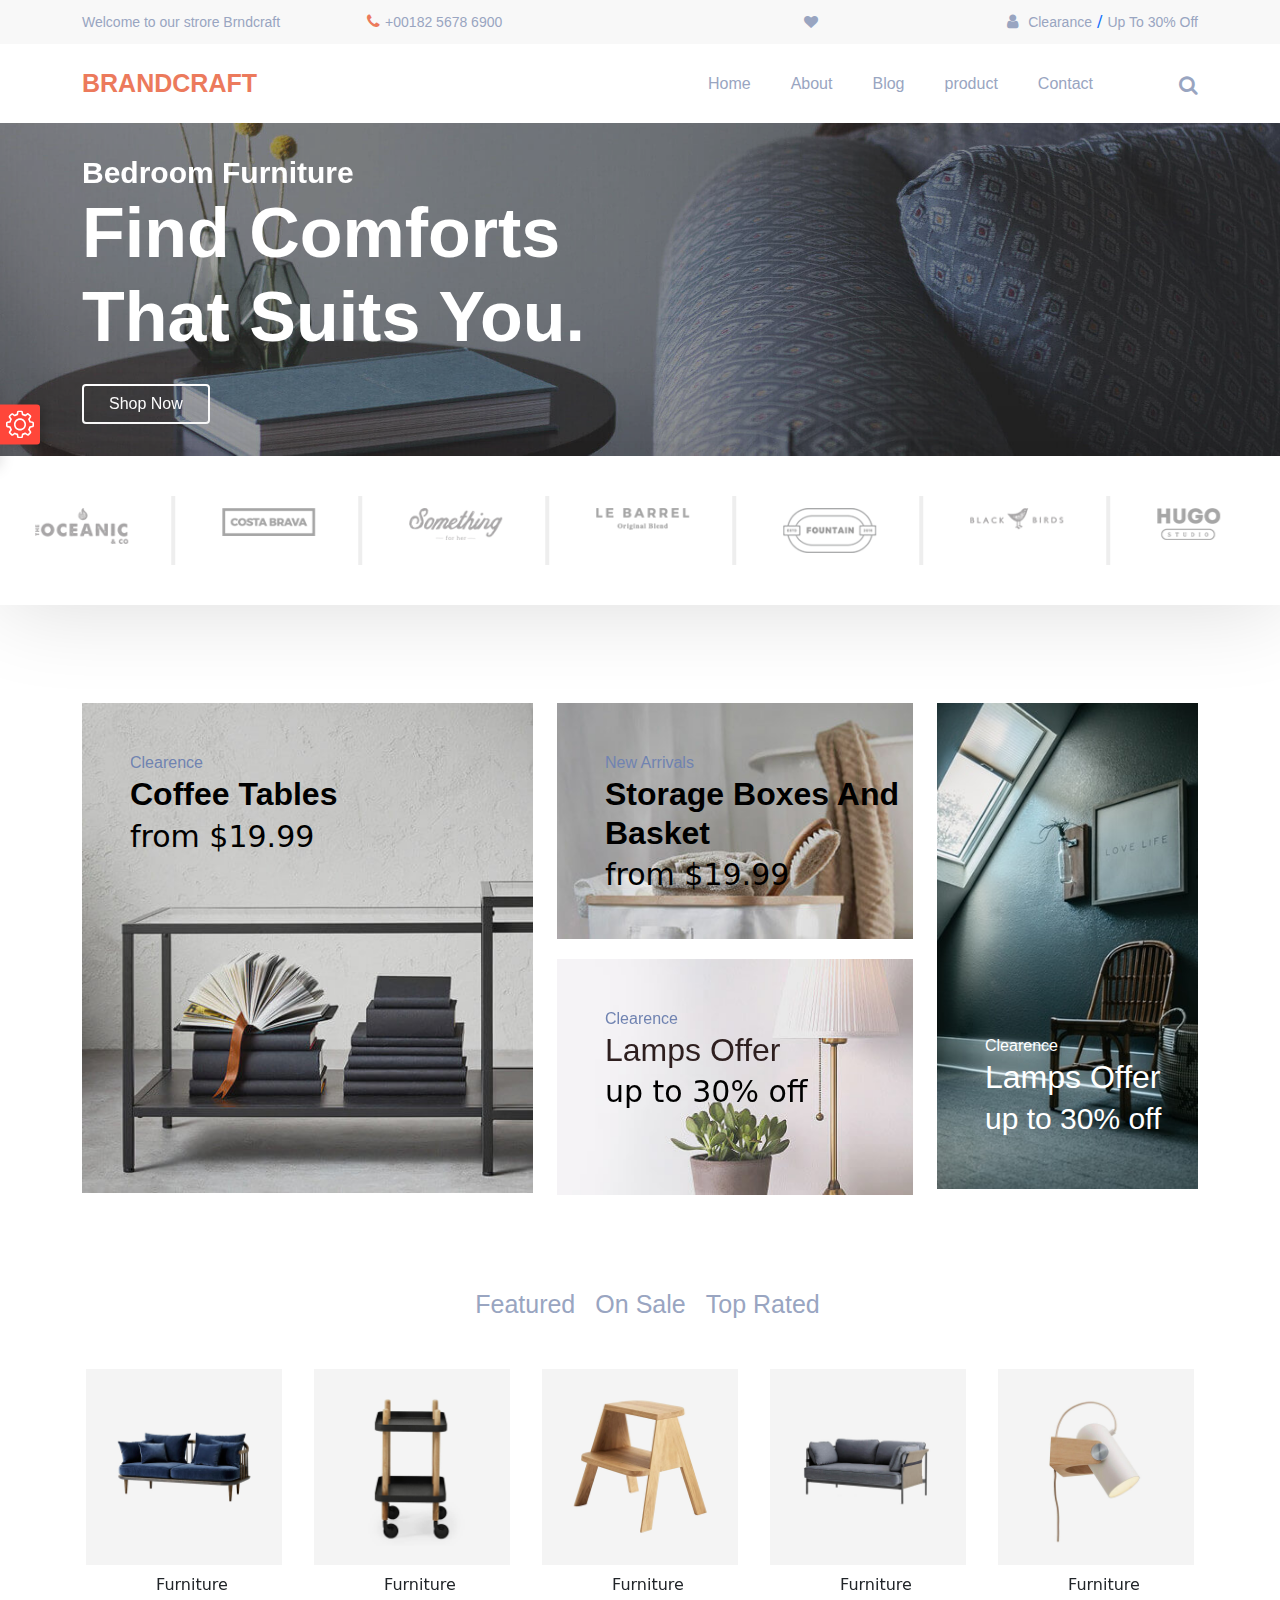
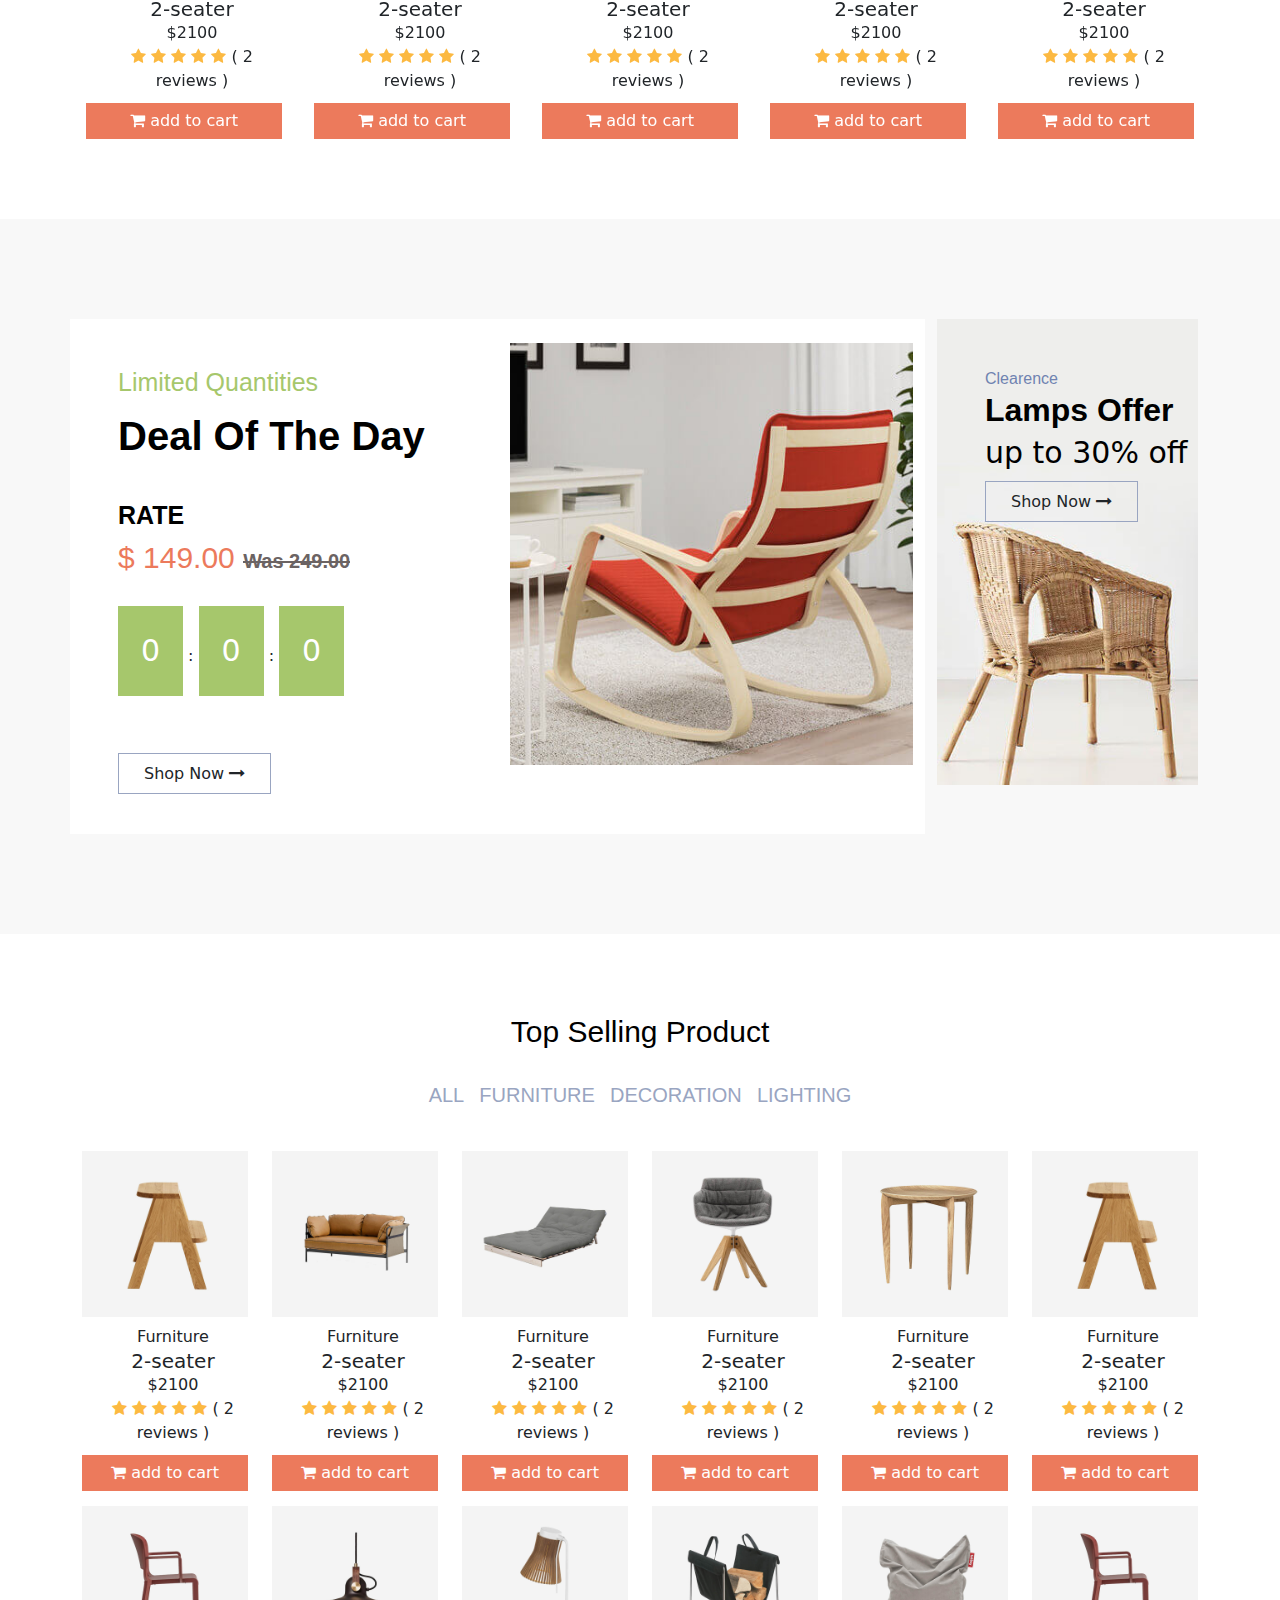
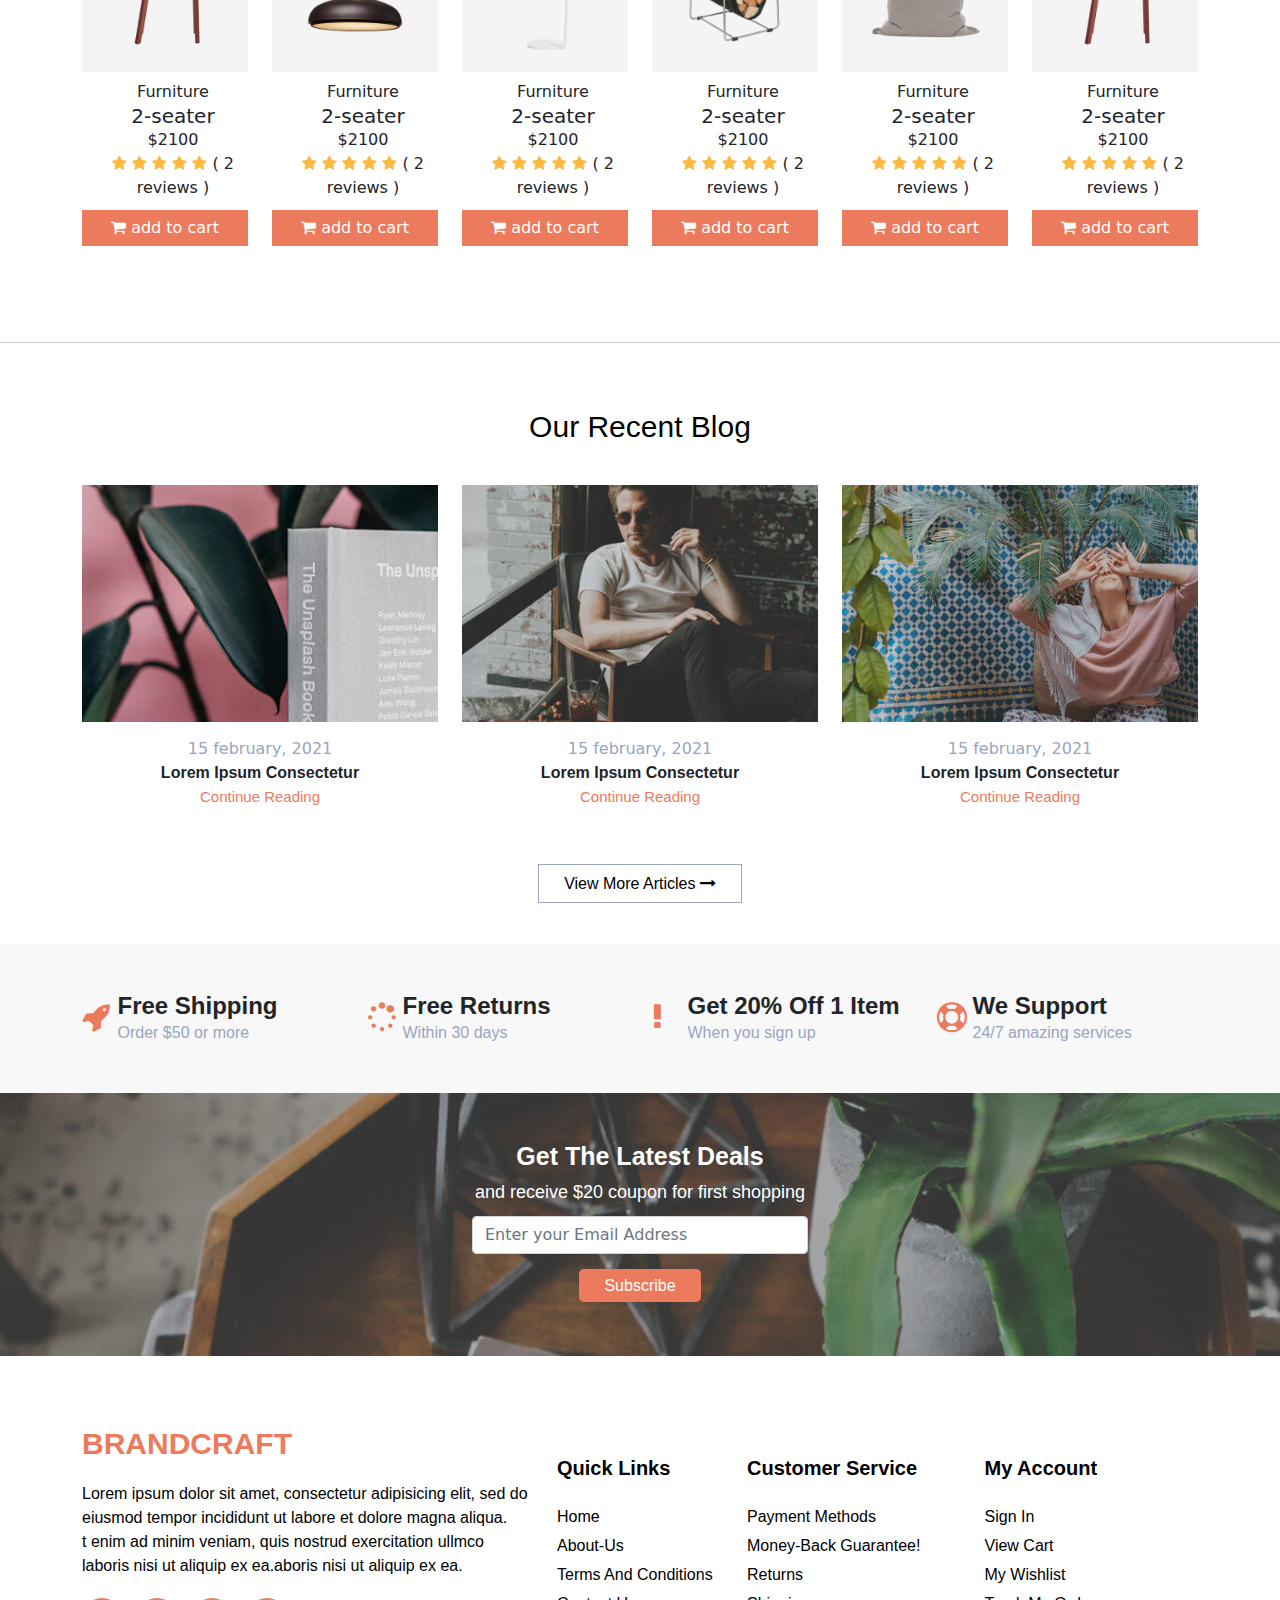
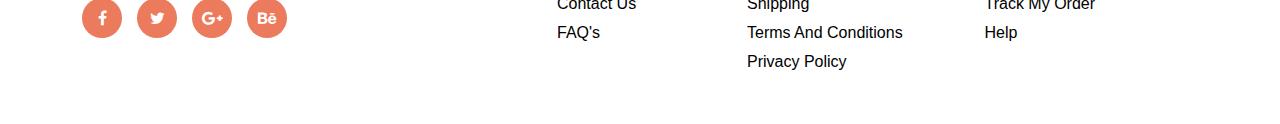
<file: index.html>
<!DOCTYPE html>
<html lang="en">
<head>
    <meta charset="UTF-8">
    <meta http-equiv="X-UA-Compatible" content="IE=edge">
    <meta name="viewport" content="width=device-width, initial-scale=1.0">
    <title>Document</title>
    <link rel="stylesheet" href="css/bootstrap.min.css">
    <link rel="preconnect" href="https://fonts.gstatic.com">
    <link rel="stylesheet" href="css/font-awesome.css">
    <link rel="stylesheet" href="css/slick.css">
    <link rel="stylesheet" href="css/color-switcher.css">
    <link rel="stylesheet" href="css/style.css">
    <link rel="stylesheet" href="css/media.css">
</head>
<body>
    

    <!--Top-bar part start-->
    <section id="topbar">
        <div class="container">
            <div class="row">
                <div class="col-lg-6 col-md-7 col-sm-5">
                    <div class="row">
                        <div class="col-lg-6">
                            <div class="topbar-left-text">
                                <p>Welcome to our strore Brndcraft</p>
                            </div>
                        </div>
                        <div class="col-lg-6">
                            <div class="left-contact-phone">
                                <div class="left-contact">
                                    <i class="fa fa-phone"></i>
                                    <a href="#">+00182 5678 6900</a>
                                </div>
                            </div>
                        </div>
                    </div>
                </div>
                <div class="col-lg-6 col-sm-4 ms-auto">
                    <div class="row">
                        <div class="col-lg-4">
                            <div class="right-topbar-react text-end">
                                <i class="fa fa-heart"></i>
                            </div>
                        </div>
                        <div class="col-lg-8">
                            <div class="topbar-login-info text-end">
                                <i class="fa fa-user"></i>
                                <a href="pages/Payment Method/index.html"> <span>Clearance </span> /<span class="off"> Up to 30% Off</span></a>
                            </div>
                        </div>
                    </div>
                </div>
            </div>
        </div>
    </section>
    <!--Top-bar part end-->
     <!--Navbar part start-->
     <nav class="navbar navbar-expand-lg">
        <div class="container">
          <a class="navbar-brand" href="#">
              BRANDCRAFT
          </a>
          <button class="navbar-toggler" type="button" data-bs-toggle="collapse" data-bs-target="#navbarSupportedContent" aria-controls="navbarSupportedContent" aria-expanded="false" aria-label="Toggle navigation">
            <span class="navbar-toggler-icon"><i class="fa fa-list" aria-hidden="true"></i>
            </span>
          </button>
          <div class="collapse navbar-collapse" id="navbarSupportedContent">
            <ul class="navbar-nav ms-auto mb-2 mb-lg-0">
              <li class="nav-item">
                <a class="nav-link active" aria-current="page" href="index.html">Home</a>
              </li>
              <li class="nav-item">
                <a class="nav-link" href="about.html">About</a>
              </li>
              <li class="nav-item">
                <a class="nav-link" href="blog.html">Blog</a>
              </li>           
              <li class="nav-item">
                <a class="nav-link" href="#blog">product</a>
              </li>
              <li class="nav-item">
                <a class="nav-link" href="pages/contact/index.html">Contact</a>
              </li>
            </ul>
            <div class="cart-option">
                <ul>
                    <li class="search-optn"><a href="pages/Search & Category/index.html"><i class="fa fa-search"></i></a></li>
                </ul>
                </div>
            </div>
          </div>
        </div>
      </nav>
    <!--Navbar part end-->
    <!--Banner part start-->
    <section id="banner">
        <div class="main-banner-slider">
            <div class="item-slider">
                <img src="images/banner-1.jpg" alt="ban1" class="w-100 img-fluid">
            </div>
            <div class="item-slider">
                <img src="images/banner-2.jpg" alt="ban2" class="w-100 img-fluid">
            </div>
            <div class="item-slider">
                <img src="images/banner-3.jpg" alt="ban3" class="w-100 img-fluid">
            </div>
        </div>
        <div class="ban-overlay d-flex justify-content-center align-items-center">
          <div class="container">
            <div class="row">
              <div class="col-lg-6">
                <div class="banner-content">
                    <h4>Bedroom Furniture</h4>
                    <h1>Find Comforts that suits you.</h1>                
                  <div class="ban-btn">
                  <a href="product.html"><button class="btn">Shop Now</button></a>
                  </div>
                </div>
              </div>
            </div>
          </div>
        </div>
    </section>
    <!--Banner part end-->
    <!--logo part start-->
    <section class="ban feature">
      
          <div class="row">
              <div class="col-lg-12">
                  <div class="bg">
                      <div class="row maruf">
                        <div class="col-lg great">
                          <div class="one-type-feature text-center">
                              <div class="text">
                                  <img src="images/4.png" alt="logo" class="img-fluid">
                              </div>
                          </div>
                       </div>
                          <div class="col-lg">
                            <div class="one-type-feature text-center">
                                <div class="text">
                                    <img src="images/3.png" alt="logo" class="img-fluid">
                                </div>
                            </div>
                         </div>
                          <div class="col-lg">
                            <div class="one-type-feature text-center">
                                <div class="text">
                                    <img src="images/2.png" alt="logo" class="img-fluid">
                                </div>
                            </div>
                         </div>
                          <div class="col-lg">
                              <div class="one-type-feature text-center">
                                  <div class="text">
                                      <img src="images/1.png" alt="logo" class="img-fluid">
                                  </div>
                              </div>
                          </div>
                          <div class="col-lg">
                              <div class="one-type-feature text-center">
                                  <div class="text">
                                      <img src="images/5.png" alt="logo" class="img-fluid">
                                  </div>
                              </div>
                          </div>
                          <div class="col-lg">
                              <div class="one-type-feature text-center">
                                  <div class="text">
                                      <img src="images/6.png" alt="logo" class="img-fluid">
                                  </div>
                              </div>
                          </div>
                          <div class="col-lg m-auto">
                              <div class="one-type-feature text-center">
                                  <div class="text">
                                      <img src="images/7.png" alt="logo" class="img-fluid">
                                  </div>
                              </div>
                          </div>
                      </div>
                  </div>
              </div>
          </div>
  </section>
   
    <!--logo part end-->
    <!--catagories part starts here-->

    <section id="catagories">
        <div class="container">
            <div class="row py-5">
                <div class="col-lg-5">
                    <div class="first-img position-relative ">
                        <img src="images/cat-1.jpg" alt="img" class="w-100 img-fluid">
                        <div class="first-overlay position-absolute h-100 w-100 top-0 left-0"></div>
                        <div class="overlay-content ps-5 pt-5 position-absolute top-0 left-0">
                          <a href="#"><p>Clearence</p></a>
                          <a href="#"><h3>Coffee Tables</h3></a>
                          <a href="#"><span>from $19.99</span></a>
                        </div>
                    </div>
                </div>
                <div class="col-lg-4 ">
                   <div class="row">
                   <div class="col-lg-12">
                    <div class="first-img position-relative">
                        <img src="images/cat-3.jpg" alt="img" class="w-100 img-fluid">
                        <div class="first-overlay position-absolute h-100 w-100 top-0 left-0"></div>
                        <div class="overlay-content ps-5 pt-5 position-absolute top-0 left-0">
                          <a href="#"><p>New Arrivals</p></a>
                          <a href="#"><h3>storage boxes and basket</h3></a>
                          <a href="#"><span>from $19.99</span></a>
                        </div>
                    </div>
                   </div>
                   </div>
                   <div class="row">
                       <div class="col-lg-12">
                        <div class="first-img position-relative middle-img">
                            <img src="images/cat-4.jpg" alt="img" class="w-100 img-fluid">
                            <div class="first-overlay position-absolute h-100 w-100 top-0 left-0"></div>
                            <div class="overlay-content ps-5 pt-5 position-absolute top-0 left-0">
                              <a href="#"><p>Clearence</p></a>
                              <a href="#"><h3>Lamps offer</h3></a>
                              <a href="#"><span>up to 30% off</span></a>
                            </div>
                        </div>
                       </div>                 
                   </div>
                </div>
                <div class="col-lg-3">
                    <div class="first-img position-relative last-img">
                        <img src="images/cat-2.jpg" alt="img" class="w-100 img-fluid h-100">
                        <div class="first-overlay position-absolute h-100 w-100 top-0 left-0"></div>
                        <div class="overlay-content ps-5 pb-5 position-absolute bottom-0 left-0">
                          <a href="#"><p>Clearence</p></a>
                          <a href="#"><h3>Lamps offer</h3></a>
                          <a href="#"><span>up to 30% off</span></a>
                        </div>
                    </div>

                </div>
            </div>
        </div>
    </section>
    <!--catagories part ends here-->
    <!--product about section starts here-->
    <section>
        <div class="row">
            <div class="col-lg-8 m-auto">
                <div class="product-main text-center">
                    <ul>
                        <li><a href="#">Featured</a></li>
                        <li><a href="#">On Sale</a></li>
                        <li><a href="#">Top Rated</a></li>
                    </ul>
                </div>
            </div>
        </div>
        <div class="container">
            <div class="row brave">
                <div class="col-lg mx-3">
                    <div class="product-inner position-relative">
                        <div class="product-img position-relative">
                            <img src="images/pro-1.jpg" alt="product" class="w-100 img-fluid">
                            <div class="product-overlay-img position-absolute top-0 left-0">
                                <img src="images/pro-2.jpg" alt="product" class="w-100 img-fluid">
                            </div>
                        </div>
                        <div class="product-img-content ps-3 text-center pt-2">
                            <p>Furniture</p>
                            <h5>2-seater</h5>
                            <span>$2100</span>  
                            <p class="review"><a href="#"><i class="fa fa-star" aria-hidden="true"></i></a> <a href="#"><i class="fa fa-star" aria-hidden="true"></i></a> <a href="#"><i class="fa fa-star" aria-hidden="true"></i></a> <a href="#"><i class="fa fa-star" aria-hidden="true"></i></a> <a href="#"><i class="fa fa-star" aria-hidden="true"></i></a> <span> ( 2 reviews )</span></p>                        
                        </div>
                        <div class="product-cart text-center">
                            <p><a href="#"><i class="fa fa-shopping-cart" aria-hidden="true"></i> </a>add to cart</p>
                        </div>
                    </div>
                </div>
                <div class="col-lg mx-3">
                    <div class="product-inner position-relative">
                        <div class="product-img position-relative">
                            <img src="images/pro-3.jpg" alt="product" class="w-100 img-fluid">
                            <div class="product-overlay-img position-absolute top-0 left-0">
                                <img src="images/pro-4.jpg" alt="product" class="w-100 img-fluid">
                            </div>
                        </div>
                        <div class="product-img-content ps-3 text-center pt-2">
                            <p>Furniture</p>
                            <h5>2-seater</h5>
                            <span>$2100</span>  
                            <p class="review"><a href="#"><i class="fa fa-star" aria-hidden="true"></i></a> <a href="#"><i class="fa fa-star" aria-hidden="true"></i></a> <a href="#"><i class="fa fa-star" aria-hidden="true"></i></a> <a href="#"><i class="fa fa-star" aria-hidden="true"></i></a> <a href="#"><i class="fa fa-star" aria-hidden="true"></i></a> <span> ( 2 reviews )</span></p>                        
                        </div>
                        <div class="product-cart text-center">
                            <p><a href="#"><i class="fa fa-shopping-cart" aria-hidden="true"></i> </a>add to cart</p>
                        </div>
                    </div>
                </div>
                <div class="col-lg mx-3">
                    <div class="product-inner position-relative">
                        <div class="product-img position-relative">
                            <img src="images/pro-5.jpg" alt="product" class="w-100 img-fluid">
                            <div class="product-overlay-img position-absolute top-0 left-0">
                                <img src="images/pro-6.jpg" alt="product" class="w-100 img-fluid">
                            </div>
                        </div>
                        <div class="product-img-content ps-3 text-center pt-2">
                            <p>Furniture</p>
                            <h5>2-seater</h5>
                            <span>$2100</span>  
                            <p class="review"><a href="#"><i class="fa fa-star" aria-hidden="true"></i></a> <a href="#"><i class="fa fa-star" aria-hidden="true"></i></a> <a href="#"><i class="fa fa-star" aria-hidden="true"></i></a> <a href="#"><i class="fa fa-star" aria-hidden="true"></i></a> <a href="#"><i class="fa fa-star" aria-hidden="true"></i></a> <span> ( 2 reviews )</span></p>                        
                        </div>
                        <div class="product-cart text-center">
                            <p><a href="#"><i class="fa fa-shopping-cart" aria-hidden="true"></i> </a>add to cart</p>
                        </div>
                    </div>
                </div>
                <div class="col-lg mx-3">
                    <div class="product-inner position-relative">
                        <div class="product-img position-relative">
                            <img src="images/pro-7.jpg" alt="product" class="w-100 img-fluid">
                            <div class="product-overlay-img position-absolute top-0 left-0">
                                <img src="images/pro-8.jpg" alt="product" class="w-100 img-fluid">
                            </div>
                        </div>
                        <div class="product-img-content ps-3 text-center pt-2">
                            <p>Furniture</p>
                            <h5>2-seater</h5>
                            <span>$2100</span>  
                            <p class="review"><a href="#"><i class="fa fa-star" aria-hidden="true"></i></a> <a href="#"><i class="fa fa-star" aria-hidden="true"></i></a> <a href="#"><i class="fa fa-star" aria-hidden="true"></i></a> <a href="#"><i class="fa fa-star" aria-hidden="true"></i></a> <a href="#"><i class="fa fa-star" aria-hidden="true"></i></a> <span> ( 2 reviews )</span></p>                        
                        </div>
                        <div class="product-cart text-center">
                            <p><a href="#"><i class="fa fa-shopping-cart" aria-hidden="true"></i> </a>add to cart</p>
                        </div>
                    </div>
                </div>
                <div class="col-lg mx-3">
                    <div class="product-inner position-relative">
                        <div class="product-img position-relative">
                            <img src="images/pro-9.jpg" alt="product" class="w-100 img-fluid">
                            <div class="product-overlay-img position-absolute top-0 left-0">
                                <img src="images/pro-10.jpg" alt="product" class="w-100 img-fluid">
                            </div>
                        </div>
                        <div class="product-img-content ps-3 text-center pt-2">
                            <p>Furniture</p>
                            <h5>2-seater</h5>
                            <span>$2100</span>  
                            <p class="review"><a href="#"><i class="fa fa-star" aria-hidden="true"></i></a> <a href="#"><i class="fa fa-star" aria-hidden="true"></i></a> <a href="#"><i class="fa fa-star" aria-hidden="true"></i></a> <a href="#"><i class="fa fa-star" aria-hidden="true"></i></a> <a href="#"><i class="fa fa-star" aria-hidden="true"></i></a> <span> ( 2 reviews )</span></p>                        
                        </div>
                        <div class="product-cart text-center">
                            <p><a href="#"><i class="fa fa-shopping-cart" aria-hidden="true"></i> </a>add to cart</p>
                        </div>
                    </div>
                </div>
                <div class="col-lg mx-3">
                    <div class="product-inner position-relative">
                        <div class="product-img position-relative">
                            <img src="images/pro-5.jpg" alt="product" class="w-100 img-fluid">
                            <div class="product-overlay-img position-absolute top-0 left-0">
                                <img src="images/pro-6.jpg" alt="product" class="w-100 img-fluid">
                            </div>
                        </div>
                        <div class="product-img-content ps-3 text-center pt-2">
                            <p>Furniture</p>
                            <h5>2-seater</h5>
                            <span>$2100</span>  
                            <p class="review"><a href="#"><i class="fa fa-star" aria-hidden="true"></i></a> <a href="#"><i class="fa fa-star" aria-hidden="true"></i></a> <a href="#"><i class="fa fa-star" aria-hidden="true"></i></a> <a href="#"><i class="fa fa-star" aria-hidden="true"></i></a> <a href="#"><i class="fa fa-star" aria-hidden="true"></i></a> <span> ( 2 reviews )</span></p>                        
                        </div>
                        <div class="product-cart text-center">
                            <p><a href="#"><i class="fa fa-shopping-cart" aria-hidden="true"></i> </a>add to cart</p>
                        </div>
                    </div>
                </div>
            </div>
        </div>
    </section>
    <!--product about section ends here-->
    <!--deal of the day section  starts here--> 
    <section id="deal">
        <div class="container">
            <div class="row">
                <div class="col-lg-9 col-md-12 deal-color">
                    <div class="row">
                        <div class="col-lg-6 col-md-6 px-5 py-5">
                            <div class="deal-content">
                                <h5>Limited Quantities</h5>
                                <h2>Deal of the Day</h2>
                            </div>
                            <div class="deal-purchase">
                                <h4>Rate</h4>
                                <h2>$ 149.00 <span> was 249.00</span></h2>
                                <div class="countdown-section">
                                    <ul>
                                        <li> 0 </li> :
                                        <li> 0 </li> :
                                        <li> 0 </li>
                                    </ul>
                                </div>                          
                                <a>shop now <i class="fa fa-long-arrow-right" aria-hidden="true"></i></a>
                            </div>                         
                        </div>
                        <div class="col-lg-6 col-md-6 pt-4">
                            <div class="deal-img">
                                <img src="images/product-1.jpg" alt="product-img" class="w-100 img-fluid">
                            </div>
                        </div>
                    </div>
                </div>
                <div class="col-lg-3 col-md-12 off">
                    <div class="deal-side-img position-relative">
                        <img src="images/product-2.jpg" alt="pro" class="w-100 img-fluid">
                        <div class="first-overlay position-absolute h-100 w-100 top-0 left-0"></div>
                        <div class="overlay-content ps-5 pb-5 pt-5 position-absolute top-0 left-0">
                          <a href="#"><p>Clearence</p></a>
                          <a href="#"><h3>Lamps offer</h3></a>
                          <a href="#"><span>up to 30% off</span></a>
                          <div class="deal-purchase">
                            <a>shop now <i class="fa fa-long-arrow-right" aria-hidden="true"></i></a>
                          </div>
                        </div>
                    </div>
                </div>
            </div>
        </div>
    </section>
    <!--deal of the day section ends here-->
    <!--top selling section starts here-->
    <section id="top-selling">
        <div class="container">
            <div class="row">
                <div class="col-lg-12">
                    <div class="top-sell-main text-center">
                        <h3>top selling product</h3>               
                    </div>
                    <div class="top-sell-menu text-center">
                        <ul>
                            <li><a class="control" data-filter="all">all</a></li>
                            <li><a class="control" data-filter=".furniture">Furniture</a></li>
                            <li><a class="control" data-filter=".decoration">decoration</a></li>
                            <li><a class="control" data-filter=".lighting">lighting</a></li>
                        </ul>      
                    </div>
                </div>
            </div>
            <div class="row Rokibul">
                <div class="col-lg-2 col-sm-6 mix furniture padding" >
                    <div class="product-inner position-relative">
                        <div class="product-img position-relative">
                            <img src="images/m1.jpg" alt="product" class="w-100 img-fluid">
                            <div class="product-overlay-img position-absolute top-0 left-0">
                                <img src="images/m2.jpg" alt="product" class="w-100 img-fluid">
                            </div>
                        </div>
                        <div class="product-img-content ps-3 text-center pt-2">
                            <p>Furniture</p>
                            <h5>2-seater</h5>
                            <span>$2100</span>  
                            <p class="review"><a href="#"><i class="fa fa-star" aria-hidden="true"></i></a> <a href="#"><i class="fa fa-star" aria-hidden="true"></i></a> <a href="#"><i class="fa fa-star" aria-hidden="true"></i></a> <a href="#"><i class="fa fa-star" aria-hidden="true"></i></a> <a href="#"><i class="fa fa-star" aria-hidden="true"></i></a> <span> ( 2 reviews )</span></p>                        
                        </div>
                        <div class="product-cart text-center">
                            <p><a href="#"><i class="fa fa-shopping-cart" aria-hidden="true"></i> </a>add to cart</p>
                        </div>
                    </div>
                </div>
                <div class="col-lg-2 col-sm-6 mix furniture decoration padding">
                    <div class="product-inner position-relative">
                        <div class="product-img position-relative">
                            <img src="images/m3.jpg" alt="product" class="w-100 img-fluid">
                            <div class="product-overlay-img position-absolute top-0 left-0">
                                <img src="images/m4.jpg" alt="product" class="w-100 img-fluid">
                            </div>
                        </div>
                        <div class="product-img-content ps-3 text-center pt-2">
                            <p>Furniture</p>
                            <h5>2-seater</h5>
                            <span>$2100</span>  
                            <p class="review"><a href="#"><i class="fa fa-star" aria-hidden="true"></i></a> <a href="#"><i class="fa fa-star" aria-hidden="true"></i></a> <a href="#"><i class="fa fa-star" aria-hidden="true"></i></a> <a href="#"><i class="fa fa-star" aria-hidden="true"></i></a> <a href="#"><i class="fa fa-star" aria-hidden="true"></i></a> <span> ( 2 reviews )</span></p>                        
                        </div>
                        <div class="product-cart text-center">
                            <p><a href="#"><i class="fa fa-shopping-cart" aria-hidden="true"></i> </a>add to cart</p>
                        </div>
                    </div>
                </div>
                <div class="col-lg-2 col-sm-6 mix furniture lighting padding">
                    <div class="product-inner position-relative">
                        <div class="product-img position-relative">
                            <img src="images/m5.jpg" alt="product" class="w-100 img-fluid">
                            <div class="product-overlay-img position-absolute top-0 left-0">
                                <img src="images/m6.jpg" alt="product" class="w-100 img-fluid">
                            </div>
                        </div>
                        <div class="product-img-content ps-3 text-center pt-2">
                            <p>Furniture</p>
                            <h5>2-seater</h5>
                            <span>$2100</span>  
                            <p class="review"><a href="#"><i class="fa fa-star" aria-hidden="true"></i></a> <a href="#"><i class="fa fa-star" aria-hidden="true"></i></a> <a href="#"><i class="fa fa-star" aria-hidden="true"></i></a> <a href="#"><i class="fa fa-star" aria-hidden="true"></i></a> <a href="#"><i class="fa fa-star" aria-hidden="true"></i></a> <span> ( 2 reviews )</span></p>                        
                        </div>
                        <div class="product-cart text-center">
                            <p><a href="#"><i class="fa fa-shopping-cart" aria-hidden="true"></i> </a>add to cart</p>
                        </div>
                    </div>
                </div>
                <div class="col-lg-2 col-sm-6 mix decoration padding">
                    <div class="product-inner position-relative">
                        <div class="product-img position-relative">
                            <img src="images/m7.jpg" alt="product" class="w-100 img-fluid">
                            <div class="product-overlay-img position-absolute top-0 left-0">
                                <img src="images/m8.jpg" alt="product" class="w-100 img-fluid">
                            </div>
                        </div>
                        <div class="product-img-content ps-3 text-center pt-2">
                            <p>Furniture</p>
                            <h5>2-seater</h5>
                            <span>$2100</span>  
                            <p class="review"><a href="#"><i class="fa fa-star" aria-hidden="true"></i></a> <a href="#"><i class="fa fa-star" aria-hidden="true"></i></a> <a href="#"><i class="fa fa-star" aria-hidden="true"></i></a> <a href="#"><i class="fa fa-star" aria-hidden="true"></i></a> <a href="#"><i class="fa fa-star" aria-hidden="true"></i></a> <span> ( 2 reviews )</span></p>                        
                        </div>
                        <div class="product-cart text-center">
                            <p><a href="#"><i class="fa fa-shopping-cart" aria-hidden="true"></i> </a>add to cart</p>
                        </div>
                    </div>
                </div>
                <div class="col-lg-2 col-sm-6 mix decoration padding">
                    <div class="product-inner position-relative">
                        <div class="product-img position-relative">
                            <img src="images/m9.jpg" alt="product" class="w-100 img-fluid">
                            <div class="product-overlay-img position-absolute top-0 left-0">
                                <img src="images/m10.jpg" alt="product" class="w-100 img-fluid">
                            </div>
                        </div>
                        <div class="product-img-content ps-3 text-center pt-2">
                            <p>Furniture</p>
                            <h5>2-seater</h5>
                            <span>$2100</span>  
                            <p class="review"><a href="#"><i class="fa fa-star" aria-hidden="true"></i></a> <a href="#"><i class="fa fa-star" aria-hidden="true"></i></a> <a href="#"><i class="fa fa-star" aria-hidden="true"></i></a> <a href="#"><i class="fa fa-star" aria-hidden="true"></i></a> <a href="#"><i class="fa fa-star" aria-hidden="true"></i></a> <span> ( 2 reviews )</span></p>                        
                        </div>
                        <div class="product-cart text-center">
                            <p><a href="#"><i class="fa fa-shopping-cart" aria-hidden="true"></i> </a>add to cart</p>
                        </div>
                    </div>
                </div>
                <div class="col-lg-2 col-sm-6 mix furniture padding" >
                    <div class="product-inner position-relative">
                        <div class="product-img position-relative">
                            <img src="images/m1.jpg" alt="product" class="w-100 img-fluid">
                            <div class="product-overlay-img position-absolute top-0 left-0">
                                <img src="images/m2.jpg" alt="product" class="w-100 img-fluid">
                            </div>
                        </div>
                        <div class="product-img-content ps-3 text-center pt-2">
                            <p>Furniture</p>
                            <h5>2-seater</h5>
                            <span>$2100</span>  
                            <p class="review"><a href="#"><i class="fa fa-star" aria-hidden="true"></i></a> <a href="#"><i class="fa fa-star" aria-hidden="true"></i></a> <a href="#"><i class="fa fa-star" aria-hidden="true"></i></a> <a href="#"><i class="fa fa-star" aria-hidden="true"></i></a> <a href="#"><i class="fa fa-star" aria-hidden="true"></i></a> <span> ( 2 reviews )</span></p>                        
                        </div>
                        <div class="product-cart text-center">
                            <p><a href="#"><i class="fa fa-shopping-cart" aria-hidden="true"></i> </a>add to cart</p>
                        </div>
                    </div>
                </div>
                <div class="col-lg-2 col-sm-6 mix decoration padding">
                    <div class="product-inner position-relative">
                        <div class="product-img position-relative">
                            <img src="images/m11.jpg" alt="product" class="w-100 img-fluid">
                            <div class="product-overlay-img position-absolute top-0 left-0">
                                <img src="images/m12.jpg" alt="product" class="w-100 img-fluid">
                            </div>
                        </div>
                        <div class="product-img-content ps-3 text-center pt-2">
                            <p>Furniture</p>
                            <h5>2-seater</h5>
                            <span>$2100</span>  
                            <p class="review"><a href="#"><i class="fa fa-star" aria-hidden="true"></i></a> <a href="#"><i class="fa fa-star" aria-hidden="true"></i></a> <a href="#"><i class="fa fa-star" aria-hidden="true"></i></a> <a href="#"><i class="fa fa-star" aria-hidden="true"></i></a> <a href="#"><i class="fa fa-star" aria-hidden="true"></i></a> <span> ( 2 reviews )</span></p>                        
                        </div>
                        <div class="product-cart text-center">
                            <p><a href="#"><i class="fa fa-shopping-cart" aria-hidden="true"></i> </a>add to cart</p>
                        </div>
                    </div>
                </div>
                <div class="col-lg-2 col-sm-6 mix lighting padding">
                    <div class="product-inner position-relative">
                        <div class="product-img position-relative">
                            <img src="images/m13.jpg" alt="product" class="w-100 img-fluid">
                            <div class="product-overlay-img position-absolute top-0 left-0">
                                <img src="images/m14.jpg" alt="product" class="w-100 img-fluid">
                            </div>
                        </div>
                        <div class="product-img-content ps-3 text-center pt-2">
                            <p>Furniture</p>
                            <h5>2-seater</h5>
                            <span>$2100</span>  
                            <p class="review"><a href="#"><i class="fa fa-star" aria-hidden="true"></i></a> <a href="#"><i class="fa fa-star" aria-hidden="true"></i></a> <a href="#"><i class="fa fa-star" aria-hidden="true"></i></a> <a href="#"><i class="fa fa-star" aria-hidden="true"></i></a> <a href="#"><i class="fa fa-star" aria-hidden="true"></i></a> <span> ( 2 reviews )</span></p>                        
                        </div>
                        <div class="product-cart text-center">
                            <p><a href="#"><i class="fa fa-shopping-cart" aria-hidden="true"></i> </a>add to cart</p>
                        </div>
                    </div>
                </div>
                <div class="col-lg-2 col-sm-6 mix lighting padding">
                    <div class="product-inner position-relative">
                        <div class="product-img position-relative">
                            <img src="images/m15.jpg" alt="product" class="w-100 img-fluid">
                            <div class="product-overlay-img position-absolute top-0 left-0">
                                <img src="images/m16.jpg" alt="product" class="w-100 img-fluid">
                            </div>
                        </div>
                        <div class="product-img-content ps-3 text-center pt-2">
                            <p>Furniture</p>
                            <h5>2-seater</h5>
                            <span>$2100</span>  
                            <p class="review"><a href="#"><i class="fa fa-star" aria-hidden="true"></i></a> <a href="#"><i class="fa fa-star" aria-hidden="true"></i></a> <a href="#"><i class="fa fa-star" aria-hidden="true"></i></a> <a href="#"><i class="fa fa-star" aria-hidden="true"></i></a> <a href="#"><i class="fa fa-star" aria-hidden="true"></i></a> <span> ( 2 reviews )</span></p>                        
                        </div>
                        <div class="product-cart text-center">
                            <p><a href="#"><i class="fa fa-shopping-cart" aria-hidden="true"></i> </a>add to cart</p>
                        </div>
                    </div>
                </div>
                <div class="col-lg-2 col-sm-6 mix lighting padding">
                    <div class="product-inner position-relative">
                        <div class="product-img position-relative">
                            <img src="images/m17.jpg" alt="product" class="w-100 img-fluid">
                            <div class="product-overlay-img position-absolute top-0 left-0">
                                <img src="images/m18.jpg" alt="product" class="w-100 img-fluid">
                            </div>
                        </div>
                        <div class="product-img-content ps-3 text-center pt-2">
                            <p>Furniture</p>
                            <h5>2-seater</h5>
                            <span>$2100</span>  
                            <p class="review"><a href="#"><i class="fa fa-star" aria-hidden="true"></i></a> <a href="#"><i class="fa fa-star" aria-hidden="true"></i></a> <a href="#"><i class="fa fa-star" aria-hidden="true"></i></a> <a href="#"><i class="fa fa-star" aria-hidden="true"></i></a> <a href="#"><i class="fa fa-star" aria-hidden="true"></i></a> <span> ( 2 reviews )</span></p>                        
                        </div>
                        <div class="product-cart text-center">
                            <p><a href="#"><i class="fa fa-shopping-cart" aria-hidden="true"></i> </a>add to cart</p>
                        </div>
                    </div>
                </div>
                <div class="col-lg-2 col-sm-6 mix decoration padding">
                    <div class="product-inner position-relative">
                        <div class="product-img position-relative">
                            <img src="images/m19.jpg" alt="product" class="w-100 img-fluid">
                            <div class="product-overlay-img position-absolute top-0 left-0">
                                <img src="images/m-20.jpg" alt="product" class="w-100 img-fluid">
                            </div>
                        </div>
                        <div class="product-img-content ps-3 text-center pt-2">
                            <p>Furniture</p>
                            <h5>2-seater</h5>
                            <span>$2100</span>  
                            <p class="review"><a href="#"><i class="fa fa-star" aria-hidden="true"></i></a> <a href="#"><i class="fa fa-star" aria-hidden="true"></i></a> <a href="#"><i class="fa fa-star" aria-hidden="true"></i></a> <a href="#"><i class="fa fa-star" aria-hidden="true"></i></a> <a href="#"><i class="fa fa-star" aria-hidden="true"></i></a> <span> ( 2 reviews )</span></p>                        
                        </div>
                        <div class="product-cart text-center">
                            <p><a href="#"><i class="fa fa-shopping-cart" aria-hidden="true"></i> </a>add to cart</p>
                        </div>
                    </div>
                </div>
                <div class="col-lg-2 col-sm-6 mix decoration padding">
                    <div class="product-inner position-relative">
                        <div class="product-img position-relative">
                            <img src="images/m11.jpg" alt="product" class="w-100 img-fluid">
                            <div class="product-overlay-img position-absolute top-0 left-0">
                                <img src="images/m12.jpg" alt="product" class="w-100 img-fluid">
                            </div>
                        </div>
                        <div class="product-img-content ps-3 text-center pt-2">
                            <p>Furniture</p>
                            <h5>2-seater</h5>
                            <span>$2100</span>  
                            <p class="review"><a href="#"><i class="fa fa-star" aria-hidden="true"></i></a> <a href="#"><i class="fa fa-star" aria-hidden="true"></i></a> <a href="#"><i class="fa fa-star" aria-hidden="true"></i></a> <a href="#"><i class="fa fa-star" aria-hidden="true"></i></a> <a href="#"><i class="fa fa-star" aria-hidden="true"></i></a> <span> ( 2 reviews )</span></p>                        
                        </div>
                        <div class="product-cart text-center">
                            <p><a href="#"><i class="fa fa-shopping-cart" aria-hidden="true"></i> </a>add to cart</p>
                        </div>
                    </div>
                </div>
            </div>
        </div>
    </section>
    <hr>
    <!--top selling section ends here-->
    <!--our blog section starts here-->
    <section id="blog">
        <div class="container">
            <div class="row">
                <div class="col-lg-12">
                    <div class="blog-main text-center">
                        <h3>Our Recent Blog</h3>
                    </div>
                </div>
            </div>
            <div class="row">
                <div class="col-lg-4 col-sm-4 col-md-4">
                    <div class="blog-inner-main">
                      <div class="blog-img">
                        <img src="images/b1.jpg" alt="blog" class="w-100 img-fluid">
                        <div class="blog-gallery-overlay">
                        </div>
                      </div>
                      <div class="blog-back">
                        <div class="blog-title text-center">
                          <p>15 february, 2021</p>
                        </div>
                        <div class="blog-inner-content text-center">
                          <p>Lorem ipsum consectetur</p>
                          <a href="#">continue reading</a>
                        </div>
                      </div>
                    </div>
                </div>
                <div class="col-lg-4 col-sm-4 col-md-4">
                    <div class="blog-inner-main">
                      <div class="blog-img">
                        <img src="images/b2.jpg" alt="blog" class="w-100 img-fluid">
                        <div class="blog-gallery-overlay">
                        </div>
                      </div>
                      <div class="blog-back">
                        <div class="blog-title text-center">
                          <p>15 february, 2021</p>
                        </div>
                        <div class="blog-inner-content text-center">
                          <p>Lorem ipsum consectetur</p>
                          <a href="#">continue reading</a>
                        </div>
                      </div>
                    </div>
                </div>
                <div class="col-lg-4 col-sm-4 col-md-4">
                    <div class="blog-inner-main">
                      <div class="blog-img">
                        <img src="images/b3.jpg" alt="blog" class="w-100 img-fluid">
                        <div class="blog-gallery-overlay">
                        </div>
                      </div>
                      <div class="blog-back">
                        <div class="blog-title text-center">
                          <p>15 february, 2021</p>
                        </div>
                        <div class="blog-inner-content text-center">
                          <p>Lorem ipsum consectetur</p>
                          <a href="#">continue reading</a>
                        </div>
                      </div>
                    </div>
                </div>
            </div>
            <div class="row">
                <div class="col-lg-12">
                    <div class="blog-button text-center my-5">
                        <a href="#">view more articles <i class="fa fa-long-arrow-right" aria-hidden="true"></i></a>
                    </div>
                </div>
            </div>
        </div>
    </section>
    <!--our blog section ends here-->
    <!--our service section starts here-->
    <section id="service">
        <div class="container">
            <div class="row">
                <div class="col-lg-3 col-sm-6 py-5 yankee">
                    <div class="service-inner">
                        <div class="row">
                            <div class="col-lg-2  d-flex align-items-center just">
                                <div class="service-inner-font text-center">
                                    <i class="fa fa-rocket" aria-hidden="true"></i>
                                </div>
                            </div>
                            <div class="col-lg-10 col-12 px-0">
                                <div class="service-inner-content cent">
                                    <h4>Free Shipping</h4>
                                    <p>Order $50 or more</p>
                                </div>                         
                            </div>
                        </div>
                    </div>
                </div>
                <div class="col-lg-3 col-sm-6 py-5 yankee">
                    <div class="service-inner">
                        <div class="row">
                            <div class="col-lg-2 d-flex align-items-center just">
                                <div class="service-inner-font text-center">
                                    <i class="fa fa-spinner" aria-hidden="true"></i>
                                </div>
                            </div>
                            <div class="col-lg-10 px-0">
                                <div class="service-inner-content cent">
                                    <h4>Free Returns </h4>
                                    <p>Within 30 days</p>
                                </div>                         
                            </div>
                        </div>
                    </div>
                </div>
                <div class="col-lg-3 col-sm-6 py-5 yankee">
                    <div class="service-inner">
                        <div class="row">
                            <div class="col-lg-2 d-flex align-items-center just">
                                <div class="service-inner-font text-center">
                                    <i class="fa fa-exclamation" aria-hidden="true"></i>
                                </div>
                            </div>
                            <div class="col-lg-10 px-0 ">
                                <div class="service-inner-content cent">
                                    <h4> Get 20% Off 1 Item </h4>
                                    <p>When you sign up</p>
                                </div>                         
                            </div>
                        </div>
                    </div>
                </div>
                <div class="col-lg-3 col-sm-6 py-5 yankee">
                    <div class="service-inner">
                        <div class="row">
                            <div class="col-lg-2 d-flex align-items-center just">
                                <div class="service-inner-font text-center">
                                    <i class="fa fa-life-ring" aria-hidden="true"></i>
                                </div>
                            </div>
                            <div class="col-lg-10 px-0">
                                <div class="service-inner-content cent">
                                    <h4>We Support </h4>
                                    <p>24/7 amazing services</p>
                                </div>                         
                            </div>
                        </div>
                    </div>
                </div>
            </div>
        </div>
    </section>
    <!--our service section ends here-->
    <!--deals section starts here-->
    <section id="deals">
        <div class="container">
            <div class="row">
                <div class="col-lg-8 m-auto py-5">
                    <div class="deal-content text-center">
                        <h3>Get The Latest Deals</h3>
                        <p>and receive $20 coupon for first shopping</p>
                    </div>
                    <div class="deal-form text-center">
                       <form action="#" method="post">
                        <input type="email" class="form-control" placeholder="Enter your Email Address" aria-label="Email Adress" aria-describedby="newsletter-btn">
                        <p><a href="#">Subscribe</a></p>
                       </form>
                    </div>
                </div>
            </div>
        </div>
    </section>
    <!--ddeals section ends here-->
    <!--footer section starts here-->
    <section id="footer">
        <div class="container">
            <div class="row">
                <div class="col-lg-5 col-md-6">
                    <div class="footer-logo">
                     <h4>BRANDCRAFT</h4>
                    </div>
                    <div class="footer-content">
                      <p>Lorem ipsum dolor sit amet, consectetur adipisicing elit, sed do eiusmod tempor incididunt ut labore et dolore magna aliqua. </p>
                      <span>t enim ad minim veniam, quis nostrud exercitation ullmco laboris nisi ut aliquip ex ea.aboris nisi ut aliquip ex ea.</span>
                    </div>
                    <div class="footer-icon">
                      <a href="#"><i class="fa fa-facebook" aria-hidden="true"></i></a>
                      <a href="#"><i class="fa fa-twitter" aria-hidden="true"></i></a>
                      <a href="#"><i class="fa fa-google-plus" aria-hidden="true"></i></a>
                      <a href="#"><i class="fa fa-behance" aria-hidden="true"></i></a>
                    </div>
                </div>
                <div class="col-lg-2  col-md-6  col-sm-6">
                    <div class="footer-second-heading">
                      <h4>Quick Links</h4>
                    </div>
                    <div class="row">
                      <div class="col-lg-12">
                        <div class="footer-second-inner-content">
                          <p><a href="#">Home</a></p>
                          <p><a href="#">about-us</a></p>
                          <p><a href="#">terms and conditions</a></p>
                          <p><a href="#">Contact us</a></p>
                          <p><a href="#">FAQ's</a></p>
                        </div>
                      </div>  
                    </div>
                </div>
                <div class="col-lg  col-md-6 col-sm-6">
                    <div class="footer-second-heading">
                      <h4>Customer service</h4>
                    </div>
                    <div class="row">
                      <div class="col-lg-12">
                        <div class="footer-second-inner-content">
                          <p><a href="#">Payment Methods</a></p>
                          <p><a href="#">Money-back guarantee!</a></p>
                          <p><a href="#">Returns</a></p>
                          <p><a href="#">Shipping</a></p>
                          <p><a href="#">Terms and conditions</a></p>
                          <p><a href="#">Privacy Policy</a></p>
                        </div>
                      </div>
                    </div>
                </div>
                <div class="col-lg col-md-6  col-sm-6">
                    <div class="footer-second-heading">
                      <h4>My Account</h4>
                    </div>
                    <div class="row">
                      <div class="col-lg-12">
                        <div class="footer-second-inner-content">
                          <p><a href="#">Sign In</a></p>
                          <p><a href="#">View Cart</a></p>
                          <p><a href="#">My Wishlist</a></p>
                          <p><a href="#">Track My Order</a></p>
                          <p><a href="#">Help</a></p>
                        </div>
                      </div>
                    </div>
                </div>
            </div>
        </div>
    </section>
    <!--footer section ends here-->
    <!---->













    <script src="js/jquery-1.12.4.min.js"></script>
    <script src="js/bootstrap.bundle.min.js"></script>
    <script src="js/mixitup.min.js"></script>
    <script src="js/slick.min.js"></script>
    <script src="js/color-switcher.js"></script>
    <script src="js/custom.js"></script>
</body>
</html>
</file>
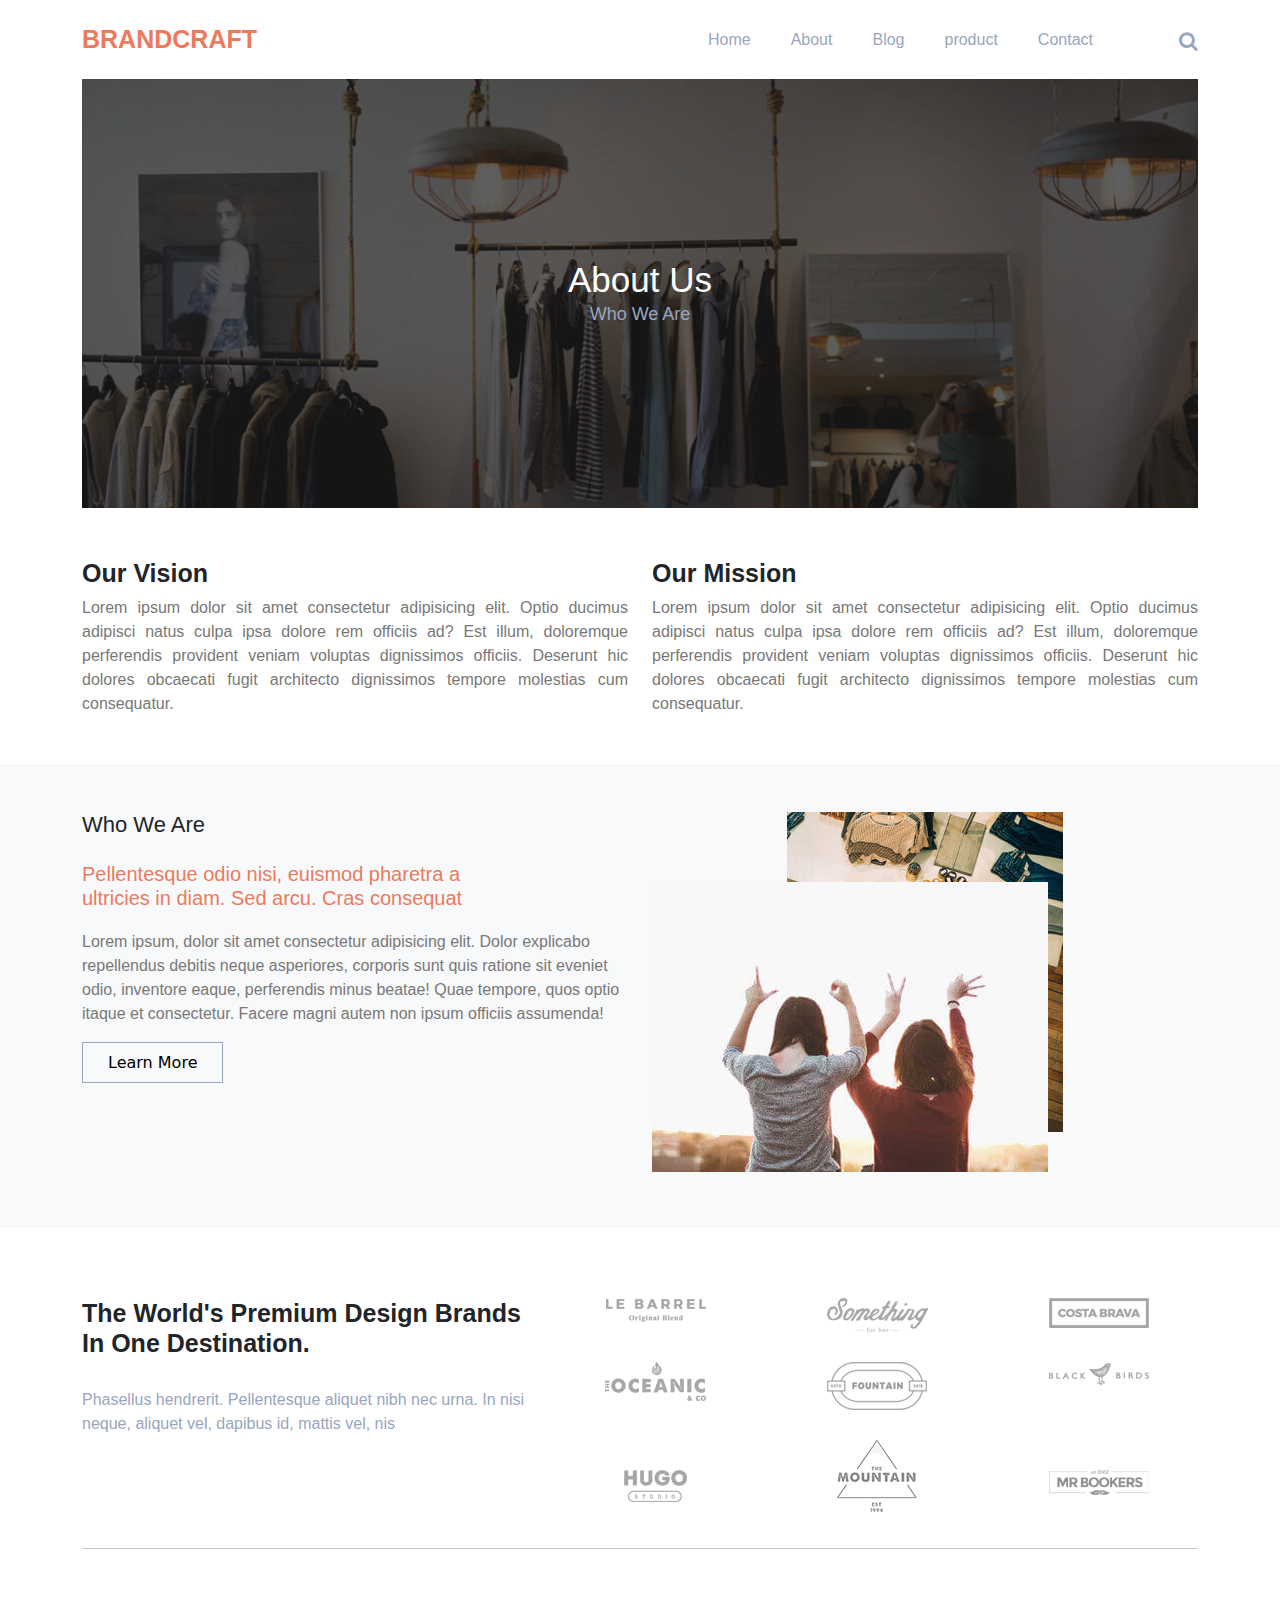
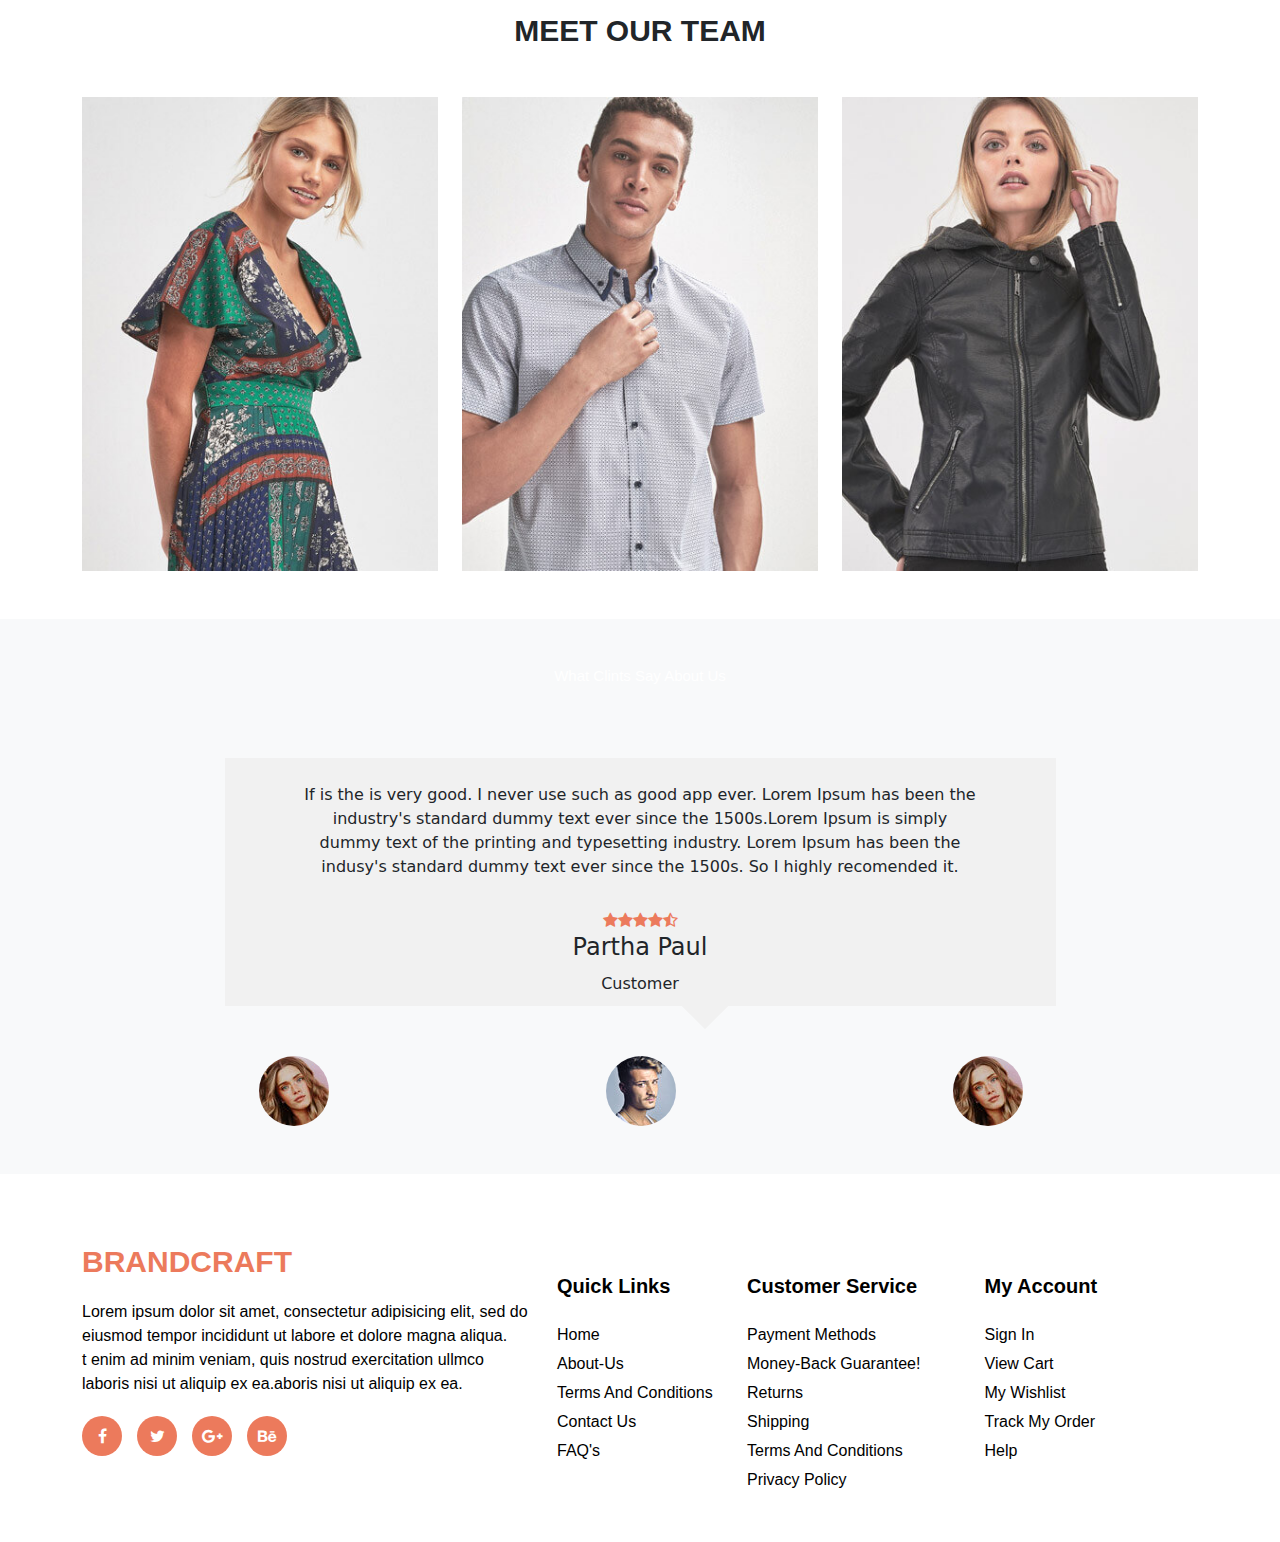
<file: about.html>
<!DOCTYPE html>
<html lang="en">
<head>
    <meta charset="UTF-8">
    <meta http-equiv="X-UA-Compatible" content="IE=edge">
    <meta name="viewport" content="width=device-width, initial-scale=1.0">
    <title>Document</title>
    <link rel="stylesheet" href="css/bootstrap.min.css">
    <link rel="preconnect" href="https://fonts.gstatic.com">
    <link rel="stylesheet" href="css/font-awesome.css">
    <link rel="stylesheet" href="css/slick.css">
    <link rel="stylesheet" href="css/color-switcher.css">
    <link rel="stylesheet" href="css/style.css">
    <link rel="stylesheet" href="css/media.css">
</head>
<body id="about">
    

  
     <!--Navbar part start-->
     <nav class="navbar navbar-expand-lg">
        <div class="container">
          <a class="navbar-brand" href="#">
              BRANDCRAFT
          </a>
          <button class="navbar-toggler" type="button" data-bs-toggle="collapse" data-bs-target="#navbarSupportedContent" aria-controls="navbarSupportedContent" aria-expanded="false" aria-label="Toggle navigation">
            <span class="navbar-toggler-icon"><i class="fa fa-list" aria-hidden="true"></i>
            </span>
          </button>
          <div class="collapse navbar-collapse" id="navbarSupportedContent">
            <ul class="navbar-nav ms-auto mb-2 mb-lg-0">
              <li class="nav-item">
                <a class="nav-link active" aria-current="page" href="index.html">Home</a>
              </li>
              <li class="nav-item">
                <a class="nav-link" href="about.html">About</a>
              </li>
              <li class="nav-item">
                <a class="nav-link" href="blog.html">Blog</a>
              </li>           
              <li class="nav-item">
                <a class="nav-link" href="#">product</a>
              </li>
              <li class="nav-item">
                <a class="nav-link" href="#">Contact</a>
              </li>
            </ul>
            <div class="cart-option">
                <ul>
                    <li class="search-optn"><a href="pages/Search & Category/index.html"><i class="fa fa-search"></i></a></li>
                </ul>
                </div>
            </div>
          </div>
        </div>
      </nav>
    <!--Navbar part end-->
  <!--about section starts here-->
  <section>
    <div class="container">
      <div class="row">
        <div class="col-lg-12">
          <div class="about-img position-relative">
            <img src="images/a-b-p-1.jpg" alt="about" class="w-100 img-fluid">
            <div class="about-img-overlay position-absolute h-100 w-100 top-0 left-0 d-flex justify-content-center align-items-center">
              <div class="about-img-overlay-content">
                <h4>About us</h4>
                <p>Who We Are</p>
              </div>            
            </div>
          </div>
        </div>
      </div>
    </div>
  </section>

<!--our mission section-->
  <section>
    <div class="container">
      <div class="row pb-5">
        <div class="col-lg-6">
          <div class="about-loc">
            <h4>our vision</h4>
            <p>Lorem ipsum dolor sit amet consectetur adipisicing elit. Optio ducimus adipisci natus culpa ipsa dolore rem officiis ad? Est illum, doloremque perferendis provident veniam voluptas dignissimos officiis. Deserunt hic dolores obcaecati fugit architecto dignissimos tempore molestias cum consequatur.</p>
          </div>
        </div>
        <div class="col-lg-6">
          <div class="about-loc">
            <h4>our mission</h4>
            <p>Lorem ipsum dolor sit amet consectetur adipisicing elit. Optio ducimus adipisci natus culpa ipsa dolore rem officiis ad? Est illum, doloremque perferendis provident veniam voluptas dignissimos officiis. Deserunt hic dolores obcaecati fugit architecto dignissimos tempore molestias cum consequatur.</p>
          </div>
        </div>
      </div>
    </div>
  </section>
  
<!--our mission section-->
<!--who we are section -->

<section class="bg-light pb-5">
  <div class="container">
    <div class="row py-5">
      <div class="col-lg-6">
        <div class="who-are-content">
        <h4>Who we are</h4>
        <h5>Pellentesque odio nisi, euismod pharetra a ultricies
        in diam. Sed arcu. Cras consequat</h5>
        <p>Lorem ipsum, dolor sit amet consectetur adipisicing elit. Dolor explicabo repellendus debitis neque asperiores, corporis sunt quis ratione sit eveniet odio, inventore eaque, perferendis minus beatae! Quae tempore, quos optio itaque et consectetur. Facere magni autem non ipsum officiis assumenda!
        </p>
        <a href="#">Learn More</a>
        </div>
      </div>
      <div class="col-lg-6">
        <div class="who-img position-relative">
          <div class="who-are-img-1 text-center">
            <img src="images/a-b-p-2.jpg" alt="abp">
          </div>
          <div class="who-are-img-2 position-absolute">
            <img src="images/a-b-p-3.jpg" alt="abp">
          </div>

        </div>          
      </div>
      </div>
    </div>
  </div>
</section>
<!--who we are section -->



<!--premium design section starts here-->
<section>
  <div class="container">
    <div class="row pr">
      <div class="col-lg-5">
        <div class="premium-content">
          <h4>The world's premium design brands in one destination.</h4>
          <p>Phasellus hendrerit. Pellentesque aliquet nibh nec urna. In nisi neque, aliquet vel, dapibus id, mattis vel, nis</p>
        </div>
      </div>
      <div class="col-lg-7">
        <div class="row">
          <div class="col-lg-4">
            <div class="premium-logo text-center">
              <img src="images/1.png" alt="logo">
            </div>
          </div>
          <div class="col-lg-4">
            <div class="premium-logo text-center">
              <img src="images/2.png" alt="logo">
            </div>
          </div>
          <div class="col-lg-4">
            <div class="premium-logo text-center">
              <img src="images/3.png" alt="logo">
            </div>
          </div>
        </div>
        <div class="row premium">
          <div class="col-lg-4">
            <div class="premium-logo text-center">
              <img src="images/4.png" alt="logo">
            </div>
          </div>
          <div class="col-lg-4">
            <div class="premium-logo text-center">
              <img src="images/5.png" alt="logo">
            </div>
          </div>
          <div class="col-lg-4">
            <div class="premium-logo text-center">
              <img src="images/6.png" alt="logo">
            </div>
          </div>
        </div>
        <div class="row">
          <div class="col-lg-4 premium">
            <div class="premium-logo text-center">
              <img src="images/7.png" alt="logo">
            </div>
          </div>
          <div class="col-lg-4">
            <div class="premium-logo text-center">
              <img src="images/8.png" alt="logo">
            </div>
          </div>
          <div class="col-lg-4 premium">
            <div class="premium-logo text-center">
              <img src="images/9.png" alt="logo">
            </div>
          </div>
        </div>
      </div>
    </div>
    <hr>
  </div>
</section>
<!--premium design section ends here-->
<!--meet our team-->
<section>
  <div class="container">
    <div class="row">
      <div class="col-lg-12">
        <div class="team-main text-center py-5">
          <h4>Meet our team</h4>
        </div>
      </div>
    </div>
    <div class="row pb-5">
      <div class="col-lg-4">
        <div class="team-img position-relative">
          <img src="images/team1.jpg" alt="team" class="w-100">
          <div class="team-img-overlay position-absolute w-100 h-100 top-0 d-flex align-items-center justify-content-center ">
            <div class="team-img-overlay-content text-center">
              <h5>janet janey</h5>
              <h4>product manager</h4>
              <p>Sed pretium, ligula sollicitudin viverra, tortor libero sodales leo, eget blandit nunc.</p>
              <a href="#"><i class="fa fa-facebook"></i></a>  <a href="#"><i class="fa fa-twitter"></i></a>  <a href="#"><i class="fa fa-instagram"></i></a>
            </div>
          </div>
        </div>
      </div>
      <div class="col-lg-4">
        <div class="team-img position-relative">
          <img src="images/team-2.jpg" alt="team" class="w-100">
          <div class="team-img-overlay position-absolute w-100 h-100 top-0 d-flex align-items-center justify-content-center ">
            <div class="team-img-overlay-content text-center">
              <h5>Mark Shokty</h5>
              <h4>product manager</h4>
              <p>Sed pretium, ligula sollicitudin viverra, tortor libero sodales leo, eget blandit nunc.</p>
              <a href="#"><i class="fa fa-facebook"></i></a>  <a href="#"><i class="fa fa-twitter"></i></a>  <a href="#"><i class="fa fa-instagram"></i></a>
            </div>
          </div>
        </div>
      </div>
      <div class="col-lg-4">
        <div class="team-img position-relative">
          <img src="images/team3.jpg" alt="team" class="w-100">
          <div class="team-img-overlay position-absolute w-100 h-100 top-0 d-flex align-items-center justify-content-center ">
            <div class="team-img-overlay-content text-center">
              <h5>Tasneem</h5>
              <h4>product manager</h4>
              <p>Sed pretium, ligula sollicitudin viverra, tortor libero sodales leo, eget blandit nunc.</p>
              <a href="#"><i class="fa fa-facebook"></i></a>  <a href="#"><i class="fa fa-twitter"></i></a>  <a href="#"><i class="fa fa-instagram"></i></a>
            </div>
          </div>
        </div>
      </div>
    </div>
  </div>
</section>
<!--meet our team-->
<!--testimonial section starts here-->
<section class="bg-light pb-5">
  <div class="container">
    <div class="row py-5">
      <div class="col-lg-12">
        <div class="testimonial-main text-center">
          <h4>What clints say about us</h4>
        </div>
      </div>
    </div>










    <div class="row">
      <div class="col-lg-9 m-auto">
        <div class="testimonial-about-slide">        
          <div class="testimonial-content">
            <p>If is the is very good. I never use such as good app ever. Lorem Ipsum has been the industry's standard dummy text ever since the 1500s.Lorem Ipsum is simply dummy text of the printing and typesetting industry. Lorem Ipsum has been the indusy's standard dummy text ever since the 1500s. So I highly recomended it.</p>
            <a href="#"><i class="fa fa-star" aria-hidden="true"></i><i class="fa fa-star" aria-hidden="true"></i><i class="fa fa-star" aria-hidden="true"></i><i class="fa fa-star" aria-hidden="true"></i><i class="fa fa-star-half-o" aria-hidden="true"></i></a>
            <h4>Partha Paul</h4>
            <span>Customer</span>
          </div>
          <div class="testimonial-content">
            <p>If is the is very good. I never use such as good app ever. Lorem Ipsum has been the industry's standard dummy text ever since the 1500s.Lorem Ipsum is simply dummy text of the printing and typesetting industry. Lorem Ipsum has been the indusy's standard dummy text ever since the 1500s. So I highly recomended it.</p>
            <a href="#"><i class="fa fa-star" aria-hidden="true"></i><i class="fa fa-star" aria-hidden="true"></i><i class="fa fa-star" aria-hidden="true"></i><i class="fa fa-star" aria-hidden="true"></i><i class="fa fa-star-half-o" aria-hidden="true"></i></a>
            <h4>Jannat Janey</h4>
            <span>Customer</span>
          </div>
          <div class="testimonial-content">
            <p>If is the is very good. I never use such as good app ever. Lorem Ipsum has been the industry's standard dummy text ever since the 1500s.Lorem Ipsum is simply dummy text of the printing and typesetting industry. Lorem Ipsum has been the indusy's standard dummy text ever since the 1500s. So I highly recomended it.</p>
            <a href="#"><i class="fa fa-star" aria-hidden="true"></i><i class="fa fa-star" aria-hidden="true"></i><i class="fa fa-star" aria-hidden="true"></i><i class="fa fa-star" aria-hidden="true"></i><i class="fa fa-star-half-o" aria-hidden="true"></i></a>
            <h4>Hasan Ali</h4>
            <span>Customer</span>
          </div>
        </div>
      </div>    
    </div>

    <div class="row vitfive">
      <div class="col-lg-4">
        <div class="testimonial-img">
          <img src="images/user-1.jpg" alt="logo">
        </div>
      </div>
      <div class="col-lg-4">
        <div class="testimonial-img">
          <img src="images/user-2.jpg" alt="logo">
        </div>
      </div>
      <div class="col-lg-4">
        <div class="testimonial-img">
          <img src="images/user-1.jpg" alt="logo">
        </div>
      </div>
      <div class="col-lg-4">
        <div class="testimonial-img">
          <img src="images/user-2.jpg" alt="logo">
        </div>
      </div>    
    </div>



    

    
  </div>
</section>



<!--testimonial section starts here-->
  
<!--about section starts here-->




































    
    <!--footer section starts here-->
    <section id="footer">
        <div class="container">
            <div class="row">
                <div class="col-lg-5 col-md-6">
                    <div class="footer-logo">
                     <h4>BRANDCRAFT</h4>
                    </div>
                    <div class="footer-content">
                      <p>Lorem ipsum dolor sit amet, consectetur adipisicing elit, sed do eiusmod tempor incididunt ut labore et dolore magna aliqua. </p>
                      <span>t enim ad minim veniam, quis nostrud exercitation ullmco laboris nisi ut aliquip ex ea.aboris nisi ut aliquip ex ea.</span>
                    </div>
                    <div class="footer-icon">
                      <a href="#"><i class="fa fa-facebook" aria-hidden="true"></i></a>
                      <a href="#"><i class="fa fa-twitter" aria-hidden="true"></i></a>
                      <a href="#"><i class="fa fa-google-plus" aria-hidden="true"></i></a>
                      <a href="#"><i class="fa fa-behance" aria-hidden="true"></i></a>
                    </div>
                </div>
                <div class="col-lg-2  col-md-6  col-sm-6">
                    <div class="footer-second-heading">
                      <h4>Quick Links</h4>
                    </div>
                    <div class="row">
                      <div class="col-lg-12">
                        <div class="footer-second-inner-content">
                          <p><a href="#">Home</a></p>
                          <p><a href="#">about-us</a></p>
                          <p><a href="#">terms and conditions</a></p>
                          <p><a href="#">Contact us</a></p>
                          <p><a href="#">FAQ's</a></p>
                        </div>
                      </div>  
                    </div>
                </div>
                <div class="col-lg  col-md-6 col-sm-6">
                    <div class="footer-second-heading">
                      <h4>Customer service</h4>
                    </div>
                    <div class="row">
                      <div class="col-lg-12">
                        <div class="footer-second-inner-content">
                          <p><a href="#">Payment Methods</a></p>
                          <p><a href="#">Money-back guarantee!</a></p>
                          <p><a href="#">Returns</a></p>
                          <p><a href="#">Shipping</a></p>
                          <p><a href="#">Terms and conditions</a></p>
                          <p><a href="#">Privacy Policy</a></p>
                        </div>
                      </div>
                    </div>
                </div>
                <div class="col-lg col-md-6  col-sm-6">
                    <div class="footer-second-heading">
                      <h4>My Account</h4>
                    </div>
                    <div class="row">
                      <div class="col-lg-12">
                        <div class="footer-second-inner-content">
                          <p><a href="#">Sign In</a></p>
                          <p><a href="#">View Cart</a></p>
                          <p><a href="#">My Wishlist</a></p>
                          <p><a href="#">Track My Order</a></p>
                          <p><a href="#">Help</a></p>
                        </div>
                      </div>
                    </div>
                </div>
            </div>
        </div>
    </section>
    <!--footer section ends here-->
    <!---->













    <script src="js/jquery-1.12.4.min.js"></script>
    <script src="js/bootstrap.bundle.min.js"></script>
    <script src="js/mixitup.min.js"></script>
    <script src="js/slick.min.js"></script>
    <script src="js/color-switcher.js"></script>
    <script src="js/custom.js"></script>
</body>
</html>
</file>
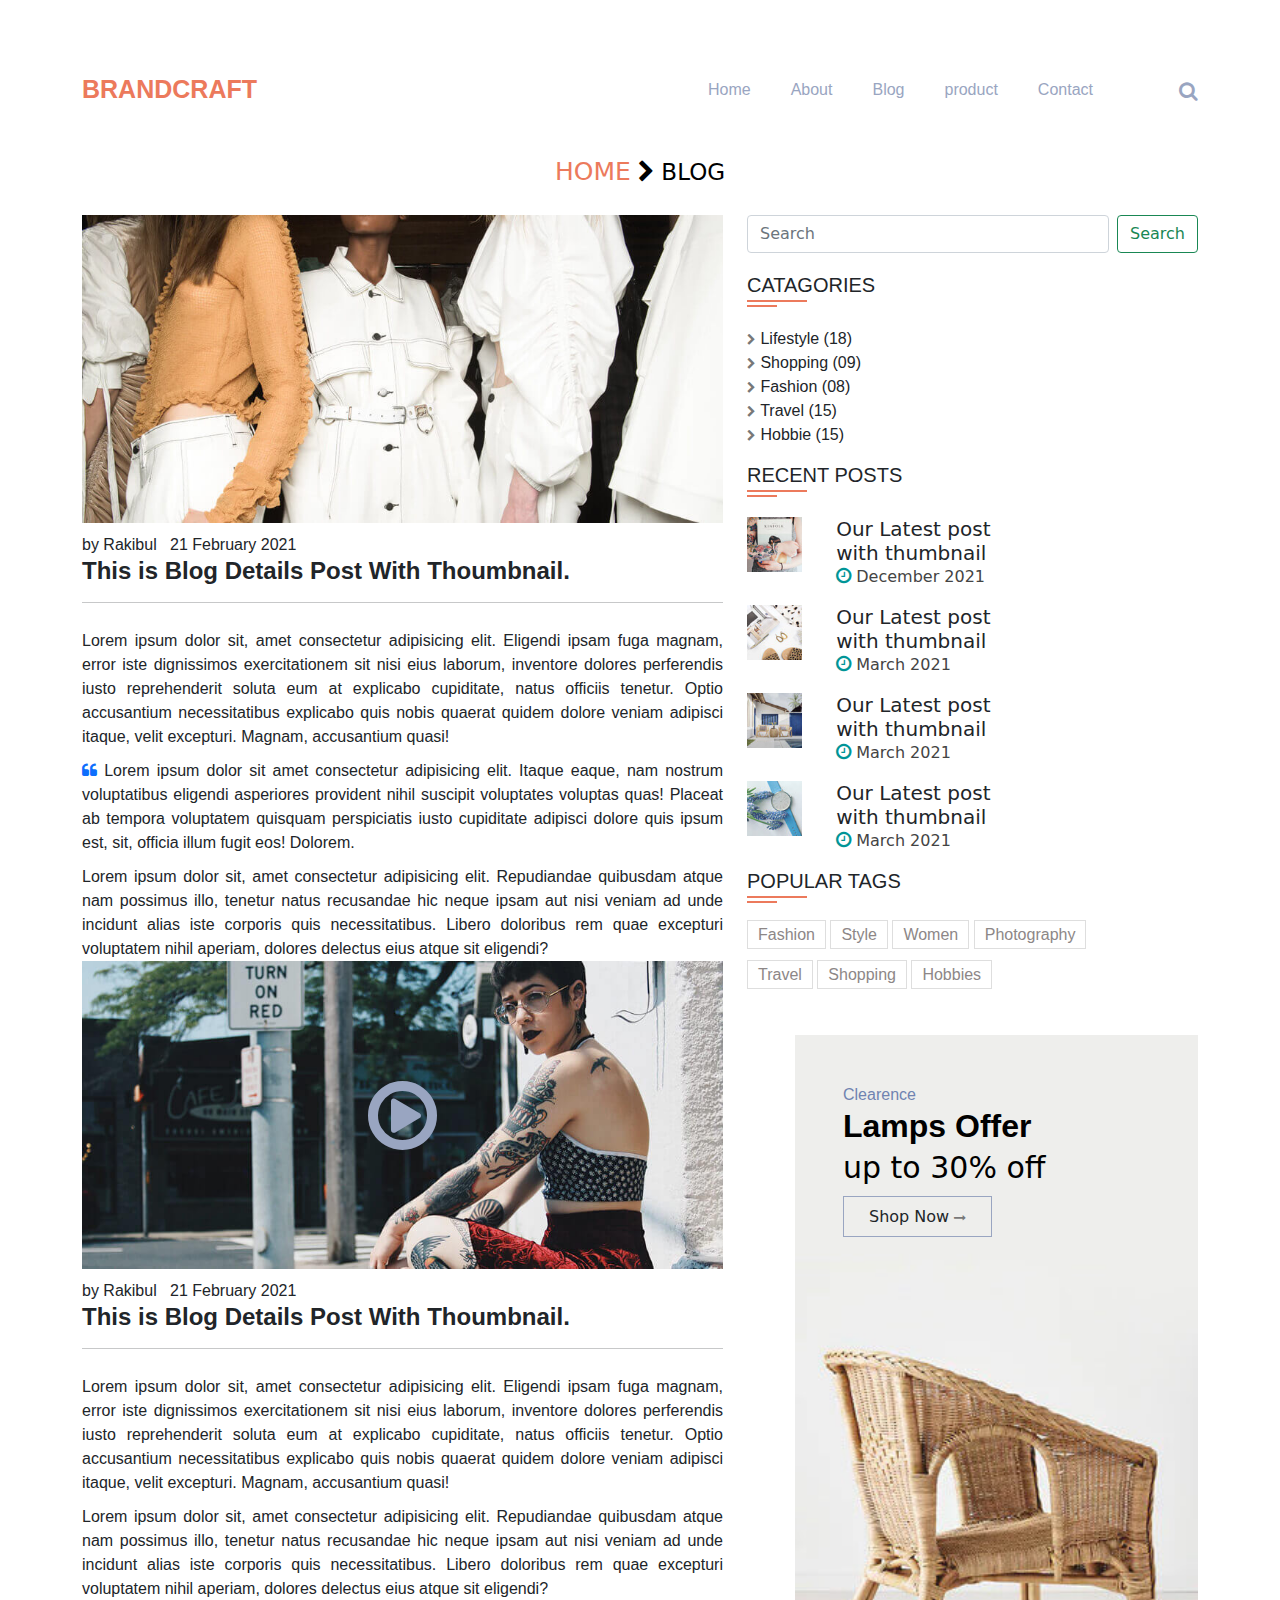
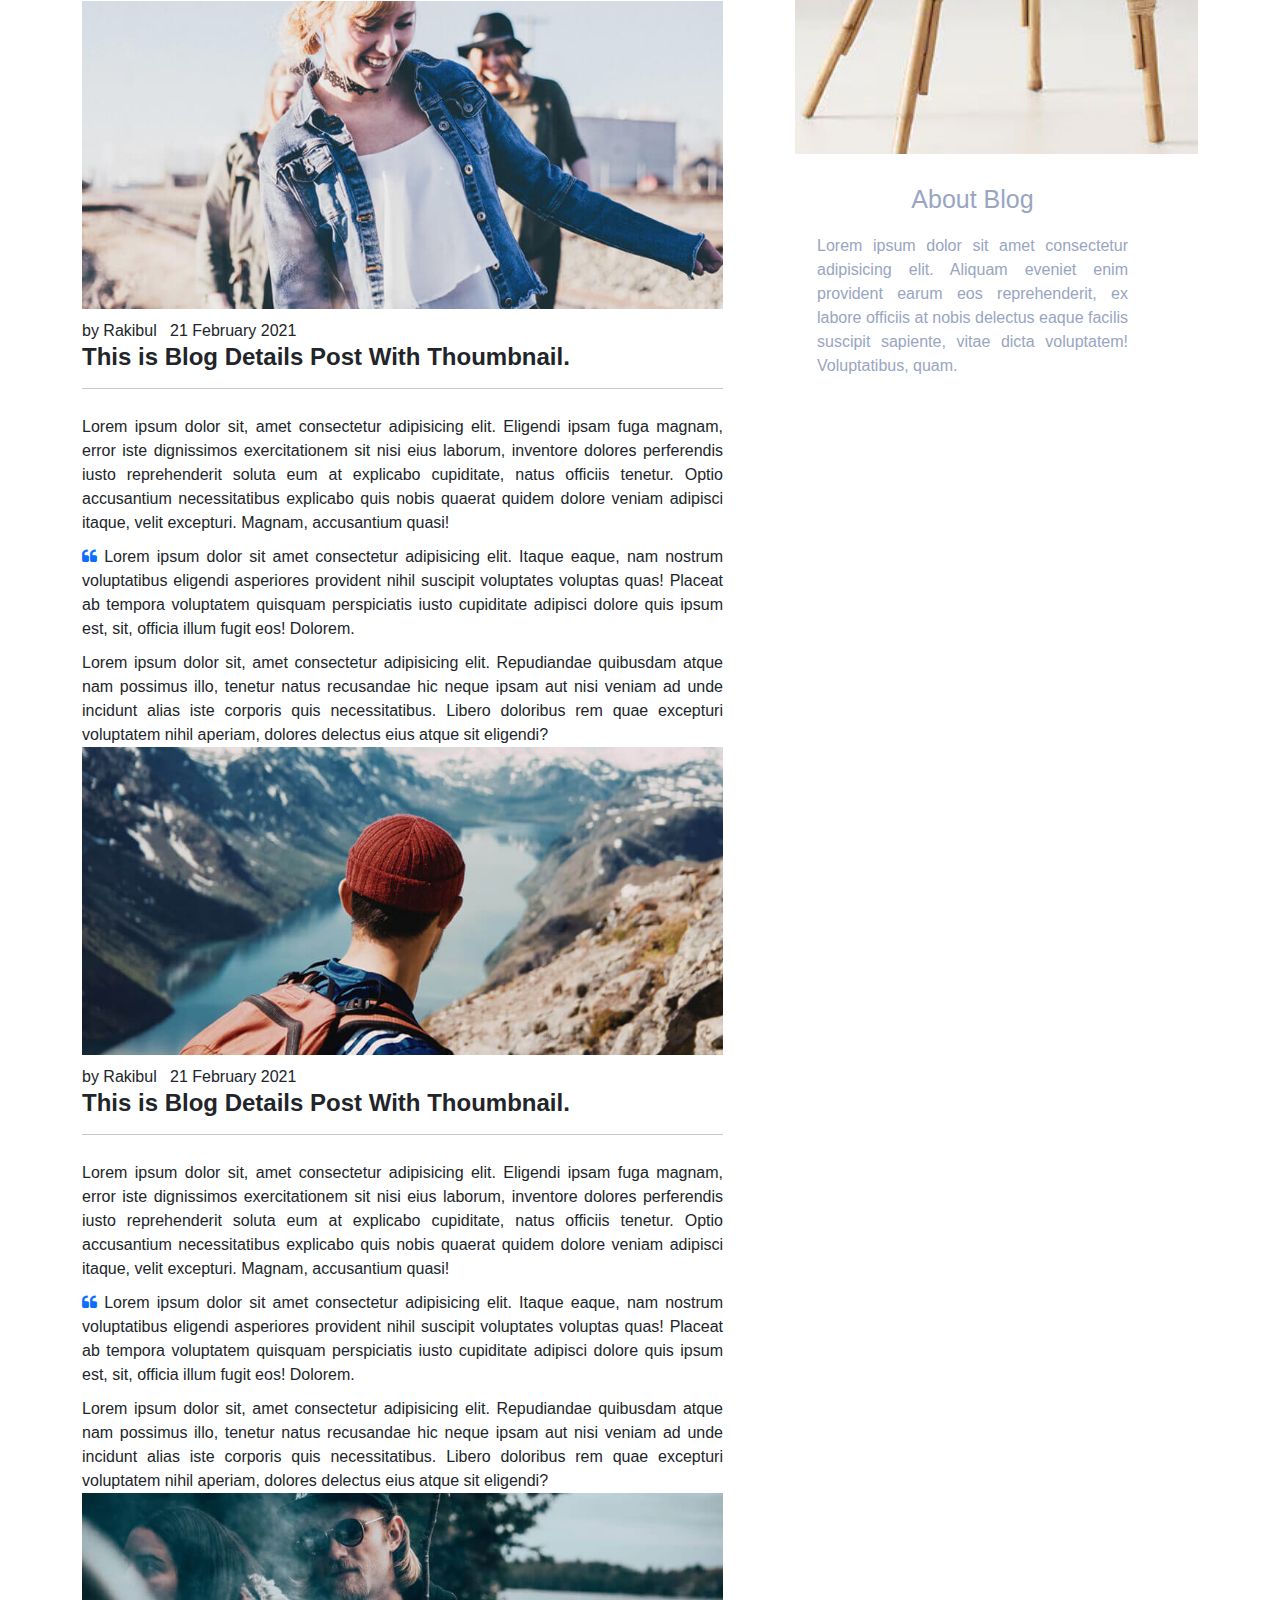
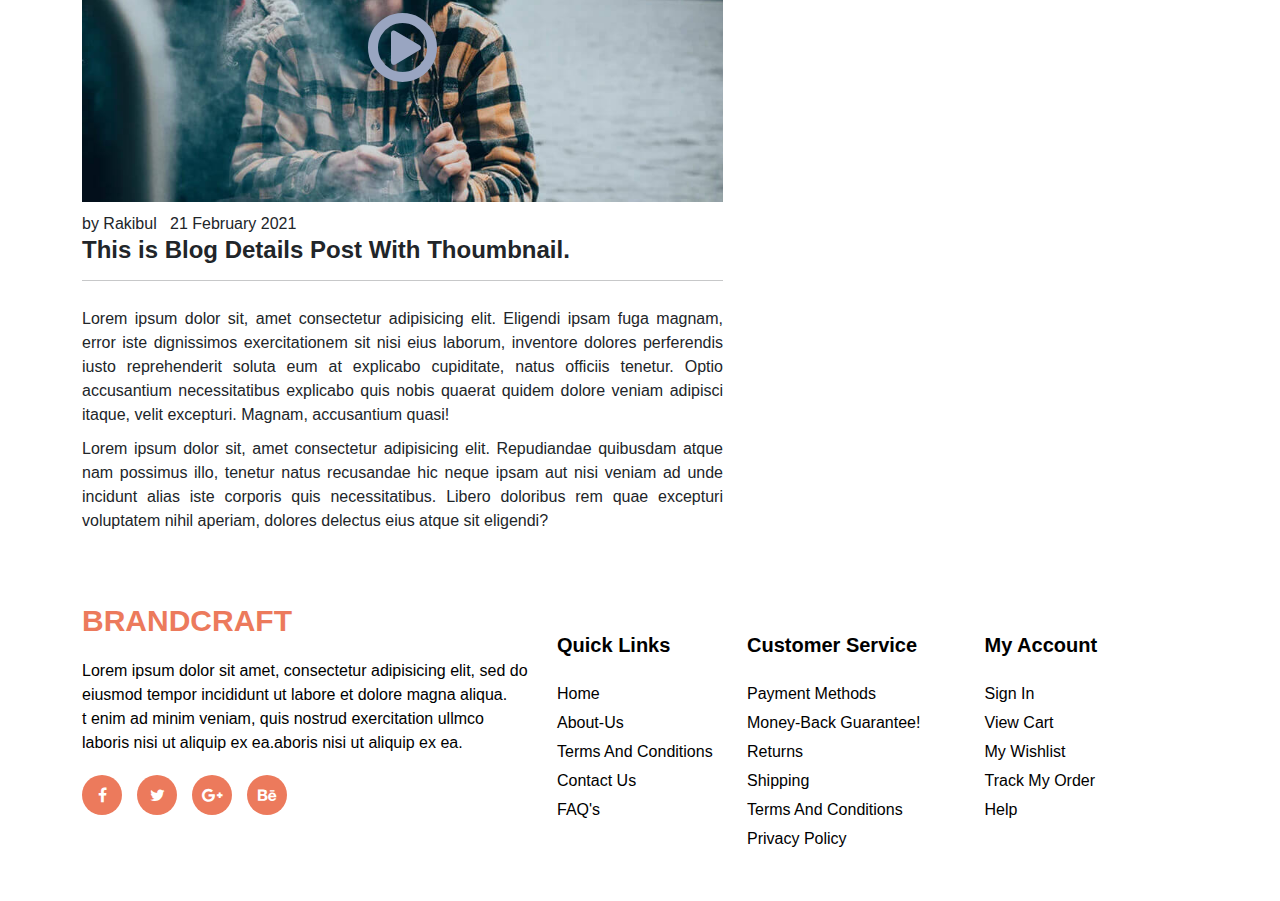
<file: blog.html>
<!DOCTYPE html>
<html lang="en">
<head>
    <meta charset="UTF-8">
    <meta http-equiv="X-UA-Compatible" content="IE=edge">
    <meta name="viewport" content="width=device-width, initial-scale=1.0">
    <title>Document</title>
    <link rel="stylesheet" href="css/bootstrap.min.css">
    <link rel="preconnect" href="https://fonts.gstatic.com">
    <link rel="stylesheet" href="css/font-awesome.css">
    <link rel="stylesheet" href="css/slick.css">
    <link rel="stylesheet" href="css/color-switcher.css">
    <link rel="stylesheet" href="css/style.css">
    <link rel="stylesheet" href="css/media.css">
</head>
<body id="blog">
    

  
     <!--Navbar part start-->
     <nav class="navbar navbar-expand-lg">
        <div class="container">
          <a class="navbar-brand" href="#">
              BRANDCRAFT
          </a>
          <button class="navbar-toggler" type="button" data-bs-toggle="collapse" data-bs-target="#navbarSupportedContent" aria-controls="navbarSupportedContent" aria-expanded="false" aria-label="Toggle navigation">
            <span class="navbar-toggler-icon"><i class="fa fa-list" aria-hidden="true"></i>
            </span>
          </button>
          <div class="collapse navbar-collapse" id="navbarSupportedContent">
            <ul class="navbar-nav ms-auto mb-2 mb-lg-0">
              <li class="nav-item">
                <a class="nav-link active" aria-current="page" href="index.html">Home</a>
              </li>
              <li class="nav-item">
                <a class="nav-link" href="about.html">About</a>
              </li>
              <li class="nav-item">
                <a class="nav-link" href="blog.html">Blog</a>
              </li>           
              <li class="nav-item">
                <a class="nav-link" href="#">product</a>
              </li>
              <li class="nav-item">
                <a class="nav-link" href="">Contact</a>
              </li>
            </ul>
            <div class="cart-option">
                <ul>
                    <li class="search-optn"><a href="pages/Search & Category/index.html"><i class="fa fa-search"></i></a></li>
                </ul>
                </div>
            </div>
          </div>
        </div>
      </nav>
    <!--Navbar part end-->
    <!--breadcumb part-->
    <section>
        <div class="container">
            <div class="row">
                <div class="col-lg-12">
                    <div class="bread-text text-center py-4">
                        <p><span><a href="#">HOME</a></span> <i class="fa fa-chevron-right" aria-hidden="true"></i> BLOG</p>
                    </div>
                </div>
            </div>
        </div>
    </section>
    <!--breadcumb part-->
    <!--blog section starts here-->
    <section>
        <div class="container">
            <div class="row">
                <div class="col-lg-12">
                    <div class="row">
                        <div class="col-lg-7">
                            <div class="blog-content">
                              <img src="images/b-p-1.jpg" alt="blog" class="w-100 img-fluid">
                              <p class="shar"> by Rakibul &nbsp 21 February 2021</p>
                              <h4>This is Blog Details Post With Thoumbnail.</h4>
                              <hr>
                              <p class="blog-description">Lorem ipsum dolor sit, amet consectetur adipisicing elit. Eligendi ipsam fuga magnam, error iste dignissimos exercitationem sit nisi eius laborum, inventore dolores perferendis iusto reprehenderit soluta eum at explicabo cupiditate, natus officiis tenetur. Optio accusantium necessitatibus explicabo quis nobis quaerat quidem dolore veniam adipisci itaque, velit excepturi. Magnam, accusantium quasi!</p>
                             <p class="quote-main"><a href="#" class="quote"><i class="fa fa-quote-left" aria-hidden="true"></i></a> <span>Lorem ipsum dolor sit amet consectetur adipisicing elit. Itaque eaque, nam nostrum voluptatibus eligendi asperiores provident nihil suscipit voluptates voluptas quas! Placeat ab tempora voluptatem quisquam perspiciatis iusto cupiditate adipisci dolore quis ipsum est, sit, officia illum fugit eos! Dolorem.</span></p>
                             <p>Lorem ipsum dolor sit, amet consectetur adipisicing elit. Repudiandae quibusdam atque nam possimus illo, tenetur natus recusandae hic neque ipsam aut nisi veniam ad unde incidunt alias iste corporis quis necessitatibus. Libero doloribus rem quae excepturi voluptatem nihil aperiam, dolores delectus eius atque sit eligendi?</p>
                            </div>

                            <div class="blog-content">
                                <div class="blog-con-img">
                                    <img src="images/b-p-2.jpg" alt="blog" class="w-100 img-fluid">
                                    <a href="#"><i class="fa fa-play-circle-o" aria-hidden="true"></i></a>
                                </div>                            
                              <p class="shar"> by Rakibul &nbsp 21 February 2021</p>
                              <h4>This is Blog Details Post With Thoumbnail.</h4>
                              <hr>
                              <p class="blog-description">Lorem ipsum dolor sit, amet consectetur adipisicing elit. Eligendi ipsam fuga magnam, error iste dignissimos exercitationem sit nisi eius laborum, inventore dolores perferendis iusto reprehenderit soluta eum at explicabo cupiditate, natus officiis tenetur. Optio accusantium necessitatibus explicabo quis nobis quaerat quidem dolore veniam adipisci itaque, velit excepturi. Magnam, accusantium quasi!</p>
                              <p>Lorem ipsum dolor sit, amet consectetur adipisicing elit. Repudiandae quibusdam atque nam possimus illo, tenetur natus recusandae hic neque ipsam aut nisi veniam ad unde incidunt alias iste corporis quis necessitatibus. Libero doloribus rem quae excepturi voluptatem nihil aperiam, dolores delectus eius atque sit eligendi?</p>
                            </div>
                            <div class="blog-content">
                                <img src="images/b-p-3.jpg" alt="blog" class="w-100 img-fluid">
                                <p class="shar"> by Rakibul &nbsp 21 February 2021</p>
                                <h4>This is Blog Details Post With Thoumbnail.</h4>
                                <hr>
                                <p class="blog-description">Lorem ipsum dolor sit, amet consectetur adipisicing elit. Eligendi ipsam fuga magnam, error iste dignissimos exercitationem sit nisi eius laborum, inventore dolores perferendis iusto reprehenderit soluta eum at explicabo cupiditate, natus officiis tenetur. Optio accusantium necessitatibus explicabo quis nobis quaerat quidem dolore veniam adipisci itaque, velit excepturi. Magnam, accusantium quasi!</p>
                               <p class="quote-main"><a href="#" class="quote"><i class="fa fa-quote-left" aria-hidden="true"></i></a> <span>Lorem ipsum dolor sit amet consectetur adipisicing elit. Itaque eaque, nam nostrum voluptatibus eligendi asperiores provident nihil suscipit voluptates voluptas quas! Placeat ab tempora voluptatem quisquam perspiciatis iusto cupiditate adipisci dolore quis ipsum est, sit, officia illum fugit eos! Dolorem.</span></p>
                               <p>Lorem ipsum dolor sit, amet consectetur adipisicing elit. Repudiandae quibusdam atque nam possimus illo, tenetur natus recusandae hic neque ipsam aut nisi veniam ad unde incidunt alias iste corporis quis necessitatibus. Libero doloribus rem quae excepturi voluptatem nihil aperiam, dolores delectus eius atque sit eligendi?</p>
                              </div>
                            <div class="blog-content">
                                <img src="images/b-p-4.jpg" alt="blog" class="w-100 img-fluid">
                                <p class="shar"> by Rakibul &nbsp 21 February 2021</p>
                                <h4>This is Blog Details Post With Thoumbnail.</h4>
                                <hr>
                                <p class="blog-description">Lorem ipsum dolor sit, amet consectetur adipisicing elit. Eligendi ipsam fuga magnam, error iste dignissimos exercitationem sit nisi eius laborum, inventore dolores perferendis iusto reprehenderit soluta eum at explicabo cupiditate, natus officiis tenetur. Optio accusantium necessitatibus explicabo quis nobis quaerat quidem dolore veniam adipisci itaque, velit excepturi. Magnam, accusantium quasi!</p>
                               <p class="quote-main"><a href="#" class="quote"><i class="fa fa-quote-left" aria-hidden="true"></i></a> <span>Lorem ipsum dolor sit amet consectetur adipisicing elit. Itaque eaque, nam nostrum voluptatibus eligendi asperiores provident nihil suscipit voluptates voluptas quas! Placeat ab tempora voluptatem quisquam perspiciatis iusto cupiditate adipisci dolore quis ipsum est, sit, officia illum fugit eos! Dolorem.</span></p>
                               <p>Lorem ipsum dolor sit, amet consectetur adipisicing elit. Repudiandae quibusdam atque nam possimus illo, tenetur natus recusandae hic neque ipsam aut nisi veniam ad unde incidunt alias iste corporis quis necessitatibus. Libero doloribus rem quae excepturi voluptatem nihil aperiam, dolores delectus eius atque sit eligendi?</p>
                              </div>
                              <div class="blog-content">
                                <div class="blog-con-img">
                                    <img src="images/b-p-5.jpg" alt="blog" class="w-100 img-fluid">
                                    <a href="#"><i class="fa fa-play-circle-o" aria-hidden="true"></i></a>
                                </div>                            
                              <p class="shar"> by Rakibul &nbsp 21 February 2021</p>
                              <h4>This is Blog Details Post With Thoumbnail.</h4>
                              <hr>
                              <p class="blog-description">Lorem ipsum dolor sit, amet consectetur adipisicing elit. Eligendi ipsam fuga magnam, error iste dignissimos exercitationem sit nisi eius laborum, inventore dolores perferendis iusto reprehenderit soluta eum at explicabo cupiditate, natus officiis tenetur. Optio accusantium necessitatibus explicabo quis nobis quaerat quidem dolore veniam adipisci itaque, velit excepturi. Magnam, accusantium quasi!</p>
                              <p>Lorem ipsum dolor sit, amet consectetur adipisicing elit. Repudiandae quibusdam atque nam possimus illo, tenetur natus recusandae hic neque ipsam aut nisi veniam ad unde incidunt alias iste corporis quis necessitatibus. Libero doloribus rem quae excepturi voluptatem nihil aperiam, dolores delectus eius atque sit eligendi?</p>
                            </div>
                          </div>
                          <div class="col-lg-5">
                            <div class="blog-side-content">
                              <form class="d-flex">
                                <input class="form-control me-2" type="search" placeholder="Search" aria-label="Search" >
                                <button class="btn btn-outline-success" type="submit">Search</button>
                              </form>
                            </div>
                            <div class="blog-secification">
                              <h4>Catagories</h4>
                              <p><a href="#"><i class="fa fa-chevron-right" aria-hidden="true"></i></a> Lifestyle (18)</p>
                              <p><a href="#"><i class="fa fa-chevron-right" aria-hidden="true"></i></a> Shopping (09)</p>
                              <p><a href="#"><i class="fa fa-chevron-right" aria-hidden="true"></i></a> Fashion (08)</p>
                              <p><a href="#"><i class="fa fa-chevron-right" aria-hidden="true"></i></a> Travel (15)</p>
                              <p class="pb-3"><a href="#"><i class="fa fa-chevron-right" aria-hidden="true"></i></a> Hobbie (15)</p>
                              <h4 class="recent">Recent Posts</h4>
                              <div class="row">
                                <div class="col-lg-2 col-2">
                                  <img src="images/p-b-p-1.jpg" alt="images" class="w-100">
                                </div>
                                <div class="col-lg-10 col-10">
                                  <h5 class="thumb">Our Latest post
                                    with thumbnail</h5>
                                    <a href="#" class="clock"><i class="fa fa-clock-o"></i> December 2021</a>
                                </div>
                              </div>
                              <div class="row pt-3">
                                <div class="col-lg-2 col-2">
                                  <img src="images/p-b-p-2.jpg" alt="images" class="w-100">
                                </div>
                                <div class="col-lg-10 col-10">
                                  <h5 class="thumb">Our Latest post
                                    with thumbnail</h5>
                                    <a href="#" class="clock"><i class="fa fa-clock-o"></i> March 2021</a>
                                </div>
                              </div>
                              <div class="row pt-3">
                                <div class="col-lg-2 col-2">
                                  <img src="images/p-b-p-3.jpg" alt="images" class="w-100">
                                </div>
                                <div class="col-lg-10 col-10">
                                  <h5 class="thumb">Our Latest post
                                    with thumbnail</h5>
                                    <a href="#" class="clock"><i class="fa fa-clock-o"></i> March 2021</a>
                                </div>
                              </div>
                              <div class="row py-3">
                                <div class="col-lg-2 col-2">
                                  <img src="images/p-b-p-4.jpg" alt="images" class="w-100">
                                </div>
                                <div class="col-lg-10 col-10">
                                  <h5 class="thumb">Our Latest post
                                    with thumbnail</h5>
                                    <a href="#" class="clock"><i class="fa fa-clock-o"></i> March 2021</a>
                                </div>
                              </div>
                              <div class="tags pb-5">
                                <h4>popular tags</h4>
                                <p><a href="#">Fashion</a> <a href="#">Style</a> <a href="#">Women</a> <a href="#" class="blog-btn">Photography</a></p>
                                <p class="pt-3"><a href="#">Travel</a> <a href="#">Shopping</a> <a href="#"  class="blog-btn">Hobbies</a></p> 
                              </div> 
                              <div class="deal-side-img position-relative ps-5">
                                <img src="images/product-2.jpg" alt="pro" class="w-100 img-fluid">
                                <div class="first-overlay position-absolute h-100 w-100 top-0 left-0"></div>
                                <div class="overlay-content ps-5 pb-5 pt-5 position-absolute top-0 left-0">
                                  <a href="#"><p>Clearence</p></a>
                                  <a href="#"><h3>Lamps offer</h3></a>
                                  <a href="#"><span>up to 30% off</span></a>
                                  <div class="deal-purchase">
                                    <a>shop now <i class="fa fa-long-arrow-right" aria-hidden="true"></i></a>
                                  </div>
                                </div>
                            </div>
                            <div class="about-blog text-center">
                                <h5>About Blog</h5>
                                <p>Lorem ipsum dolor sit amet consectetur adipisicing elit. Aliquam eveniet enim provident earum eos reprehenderit, ex labore officiis at nobis delectus eaque facilis suscipit sapiente, vitae dicta voluptatem! Voluptatibus, quam.</p>
                            </div>
                               
                              
                              















                            </div>
                          </div>
                    </div>
                </div>     
        </div>
    </section>
    <!--blog section starts here-->



































    
    <!--footer section starts here-->
    <section id="footer">
        <div class="container">
            <div class="row">
                <div class="col-lg-5 col-md-6">
                    <div class="footer-logo">
                     <h4>BRANDCRAFT</h4>
                    </div>
                    <div class="footer-content">
                      <p>Lorem ipsum dolor sit amet, consectetur adipisicing elit, sed do eiusmod tempor incididunt ut labore et dolore magna aliqua. </p>
                      <span>t enim ad minim veniam, quis nostrud exercitation ullmco laboris nisi ut aliquip ex ea.aboris nisi ut aliquip ex ea.</span>
                    </div>
                    <div class="footer-icon">
                      <a href="#"><i class="fa fa-facebook" aria-hidden="true"></i></a>
                      <a href="#"><i class="fa fa-twitter" aria-hidden="true"></i></a>
                      <a href="#"><i class="fa fa-google-plus" aria-hidden="true"></i></a>
                      <a href="#"><i class="fa fa-behance" aria-hidden="true"></i></a>
                    </div>
                </div>
                <div class="col-lg-2  col-md-6  col-sm-6">
                    <div class="footer-second-heading">
                      <h4>Quick Links</h4>
                    </div>
                    <div class="row">
                      <div class="col-lg-12">
                        <div class="footer-second-inner-content">
                          <p><a href="#">Home</a></p>
                          <p><a href="#">about-us</a></p>
                          <p><a href="#">terms and conditions</a></p>
                          <p><a href="#">Contact us</a></p>
                          <p><a href="#">FAQ's</a></p>
                        </div>
                      </div>  
                    </div>
                </div>
                <div class="col-lg  col-md-6 col-sm-6">
                    <div class="footer-second-heading">
                      <h4>Customer service</h4>
                    </div>
                    <div class="row">
                      <div class="col-lg-12">
                        <div class="footer-second-inner-content">
                          <p><a href="#">Payment Methods</a></p>
                          <p><a href="#">Money-back guarantee!</a></p>
                          <p><a href="#">Returns</a></p>
                          <p><a href="#">Shipping</a></p>
                          <p><a href="#">Terms and conditions</a></p>
                          <p><a href="#">Privacy Policy</a></p>
                        </div>
                      </div>
                    </div>
                </div>
                <div class="col-lg col-md-6  col-sm-6">
                    <div class="footer-second-heading">
                      <h4>My Account</h4>
                    </div>
                    <div class="row">
                      <div class="col-lg-12">
                        <div class="footer-second-inner-content">
                          <p><a href="#">Sign In</a></p>
                          <p><a href="#">View Cart</a></p>
                          <p><a href="#">My Wishlist</a></p>
                          <p><a href="#">Track My Order</a></p>
                          <p><a href="#">Help</a></p>
                        </div>
                      </div>
                    </div>
                </div>
            </div>
        </div>
    </section>
    <!--footer section ends here-->
    <!---->













    <script src="js/jquery-1.12.4.min.js"></script>
    <script src="js/bootstrap.bundle.min.js"></script>
    <script src="js/mixitup.min.js"></script>
    <script src="js/slick.min.js"></script>
    <script src="js/color-switcher.js"></script>
    <script src="js/custom.js"></script>
</body>
</html>
</file>
<file: css/color-switcher.css>
.ColorSwitcher,
.ColorSwitcher * {
    box-sizing: border-box;
}

.ColorSwitcher {
    position: fixed;
    top: 50%;
    left: -162px;
    width: 162px;
    padding: 20px 10px;
    background: #fff;
    border-radius: 0 3px 3px 0;
    box-shadow: 0 0 15px rgba(0,0,0,.15);
    -webkit-transform: translateY(-80%);
            transform: translateY(-80%);
    -webkit-transition: left .2s;
    transition: left .2s;
}

.ColorSwitcher--open {
    left: 0;
}

.ColorSwitcher__control,
.ColorSwitcher__switch {
    display: inline-block;
    width: 40px;
    height: 40px;
    padding: 0;
    border: 0;
    cursor: pointer;
    -webkit-transition: all .2s;
    transition: all .2s;
}

.ColorSwitcher__control:focus,
.ColorSwitcher__switch:focus {
    outline: 0;
}

.ColorSwitcher__control {
    position: absolute;
    right: 0;
    left: 100%;
    border-radius: 0 3px 3px 0;
    box-shadow: 5px 0 7px rgba(0,0,0,.15);
    color: #fff;
    background: #ff463a;
}

.ColorSwitcher__control:before {
    content: "";
    display: inline-block;
    height: 100%;
    width: 100%;
    background-size: 70%;
    background-position: center;
    background-repeat: no-repeat;
    background-image: url([data-uri]);
    -webkit-animation: controlSpin 4s linear infinite;
            animation: controlSpin 4s linear infinite;
}

.ColorSwitcher--open .ColorSwitcher__control {
    background: #fff;
}

.ColorSwitcher--open .ColorSwitcher__control:before {
    background-image: url([data-uri]);
}

.ColorSwitcher__switchs {
    margin: -5px;
}

.ColorSwitcher__switch {
    border-radius: 3px;
    margin: 5px;
}

@-webkit-keyframes controlSpin {
    100% {
        -webkit-transform:rotate(360deg);
                transform:rotate(360deg);
    }
}

@keyframes controlSpin {
    100% {
        -webkit-transform:rotate(360deg);
                transform:rotate(360deg);
    }
}
</file>
<file: css/style.css>
*{
    margin: 0;
    padding: 0;
    outline: none;
}
a{
    text-decoration: none;
}
ul,ol{
    list-style-type: none;
    padding-left: 0px;
}
h1,h2,h3,h4,h5,h6,p{
    margin: 0;
}
p{
    font-size: 16px;
}
/*======Top-bar part css======*/
#topbar{
    background-color: #f8f8f8;
    padding-top: 10px;
    padding-bottom: 10px;
}
.topbar-left-text p{
    font-size: 14px;
    display: inline-block;
    font-family: 'Poppins', sans-serif;
    font-weight: 400;
    color: #99A5C1;
}
.left-contact i{
    color: #EC7A5C;
}
.left-contact a{
    font-size: 14px;
    font-family: 'Poppins', sans-serif;
    font-weight: 400;
    color: #99A5C1;
}
.left-contact a:hover{
    text-decoration: underline;
    transition: all linear .3s;
    -webkit-transition: all linear .3s;
    -moz-transition: all linear .3s;
    -ms-transition: all linear .3s;
    -o-transition: all linear .3s;
}
.right-topbar-react i{
    color: #99A5C1;
    font-size: 14px;
    transition: all linear .3s;
    -webkit-transition: all linear .3s;
    -moz-transition: all linear .3s;
    -ms-transition: all linear .3s;
    -o-transition: all linear .3s;
}
.right-topbar-react i:hover{
    color: #EC7A5C;
}
.topbar-login-info i{
    color: #99A5C1;
    transition: all linear .3s;
    -webkit-transition: all linear .3s;
    -moz-transition: all linear .3s;
    -ms-transition: all linear .3s;
    -o-transition: all linear .3s;
}
.topbar-login-info i:hover{
    color: #EC7A5C;
}
.topbar-login-info a span{
    font-size: 14px;
    display: inline-block;
    font-family: 'Poppins', sans-serif;
    font-weight: 400;
    color: #99A5C1;
    text-transform: capitalize;
    margin-left: 5px;
}
.topbar-login-info a span:hover{
    color: #EC7A5C;
}
/*======Navbar part css======*/
/*======Navbar part css======*/
.navbar-brand{
    font-family: 'Montserrat', sans-serif;
    font-size: 25px;
    text-transform: uppercase;
    font-weight: 600;
    color: #EC7A5C!important;
}
.navbar-toggler:focus {
	text-decoration: none;
	outline: 0;
	box-shadow: unset;
}
.navbar-expand-lg .navbar-nav .nav-item{
    padding-left: 20px;
    padding-right: 20px;
}
.navbar-expand-lg .navbar-nav .nav-link {
    padding-right: 0px;
    padding-left: 0px;
    font-family: 'Poppins', sans-serif;
    font-size: 16px;
    color: #99A5C1;
    font-weight: 400;
    transition: all linear .3s;
    -webkit-transition: all linear .3s;
    -moz-transition: all linear .3s;
    -ms-transition: all linear .3s;
    -o-transition: all linear .3s;
}
.navbar-expand-lg .navbar-nav .nav-link:hover{
    color: #EC7A5C;
}
.cart-option {
    width: 85px;
    text-align: right;
    padding-top: 13px;
}
.cart-option ul li i{
    color: #99A5C1;
    transition: all linear .3s;
    -webkit-transition: all linear .3s;
    -moz-transition: all linear .3s;
    -ms-transition: all linear .3s;
    -o-transition: all linear .3s;
    font-size: 20px;
}
.cart-option ul li i:hover{
    color: #EC7A5C;
}
.search-optn {
    margin-top: 10px;
}
.dropdown-item {
	padding-right: 26px;
	padding-left: 15px;
	font-family: 'Poppins', sans-serif;
	font-size: 16px;
	color: #99A5C1;
	font-weight: 400;
	transition: all linear .3s;
	-webkit-transition: all linear .3s;
	-moz-transition: all linear .3s;
	-ms-transition: all linear .3s;
	-o-transition: all linear .3s;
}
.dropdown-item:hover {
    color: #EC7A5C;
    background-color: #f8f9fa;
}
/*======Banner part css======*/
#banner{
    position: relative;
}
.ban-overlay{
    position: absolute;
    top: 0;
    left: 0;
    width: 100%;
    height: 100%;
    background-color: rgba(48, 48, 48, 0.4);
}
.banner-content h4{
    font-family: 'Montserrat', sans-serif;
    font-size: 30px;
    text-transform: capitalize;
    font-weight: 600;
    color: #fff;
}
.banner-content h1{
    font-family: 'Poppins', sans-serif;
    font-size: 70px;
    text-transform: capitalize;
    font-weight: 600;
    color: #fff;
}
.banner-content p{
    font-family: 'Poppins', sans-serif;
    font-size: 16px;
    font-weight: 400;
    color: #fff;
}
.ban-btn .btn{
    background: none;
    border: 2px solid;
    font-family: 'Poppins', sans-serif;
    font-size: 16px;
    font-weight: 400;
    color: #fff;
    cursor: pointer;
    font-size: 16px;
    padding: 6px 25px;
}
.ban-btn .btn:hover{
    background-color: #EC7A5C;
    color: #fff;
    border: 2px solid #EC7A5C;
}
.ban-btn{
      margin-top: 25px;
}


/*=====logo part media=========*/

/*=====logo section starts here======*/
.ban.feature {
    margin-top: 0px;
    margin-bottom: 50px;
}
.ban.feature .bg {
background: #fff;
box-shadow: 2px 0 90px rgba(0, 0, 0, 0.15);
padding: 40px 0;
position: relative;
}
.ban.feature .one-type-feature {
position: relative;
padding: 12px 0;
}
.ban.feature .one-type-feature .icon {
padding-right: 20px;
}
.ban.feature .one-type-feature .icon i {
color: #ec7a5c;
font-size: 40px;
}
.ban.feature .one-type-feature .text h4 {
font-weight: 700;
text-transform: capitalize;
}
.ban.feature .one-type-feature .text p {
text-transform: capitalize;
font-size: 18px;
}
.ban.feature .one-type-feature:after {
content: '';
height: 90px;
width: 4px;
background: rgba(222, 222, 222, 0.5);
position: absolute;
top: 0;
right: -50%;
}
.one-type-feature.text-center {
    margin-left: 50%;
    transform: translateX(-50%);
}
.ban.feature .col-lg-3:last-child .one-type-feature:after {
display: none;
}
  

/*=====logo section ends here======*/
/*=====catagories section starts here======*/
#catagories{
    padding-bottom: 43px;
}
.first-overlay{
    background-color: rgba(238, 228, 210, 0.39);
    visibility: hidden;
    transition: all linear .3s
}
.first-img:hover .first-overlay{
    visibility: visible;
}
.overlay-content p{
    display: inline-block;
    font-family: 'Poppins', sans-serif;
    font-weight: 400;
    color: #7083b1;

}
.overlay-content h3{
    font-family: 'Montserrat', sans-serif;
    font-size: 32px;
    text-transform: capitalize;
    font-weight: 700;
    color: #000;
}
.overlay-content span{
    font-size: 30px;
    font-weight:300;
    color: black;
}
.middle-img{
    margin-top: 20px;
}
.middle-img h3{
    font-family: 'Poppins', sans-serif;
    font-weight: 500;
    color: rgb(46, 31, 31);
}
.last-img h3{
    font-family: 'Poppins', sans-serif;
    font-weight: 500;
    color: #fff;
}
.last-img span{
    font-family: 'Poppins', sans-serif;
    font-weight: 500;
    color: #fff;
}
.last-img p{
    font-family: 'Poppins', sans-serif;
    font-weight: 500;
    color: #fff;
}
/*=====catagories section ends here======*/
/*=====product about section starts here======*/
.product-main {
    padding-bottom: 30px;
}
.product-main ul li{
    display: inline-block;
    margin-left: 15px;
}
.product-main ul li a{
    font-family: 'Poppins', sans-serif;
    font-weight: 500;
    font-size: 25px;
    color: #99A5C1;
    position: relative;
}
.product-main ul li a::after{
    position: absolute;
    content: '';
    height: 3px;
    width: 0;
    background-color: #EC7A5C;
    bottom: -20%;
    left: 0;
    transition: all linear .3s;
}
.product-main ul li a:hover::after{
    width: 100%;
}

.product-overlay-img{
    visibility: hidden;
}
.product-img:hover .product-overlay-img{
    visibility: visible;
}
.product-cart{
    padding-top: 10px;
    
}
.product-inner:hover .product-cart p{
    bottom: 0;
    visibility: visible;
}
.product-cart p{
    background-color: #EC7A5C;
    color: #fff;
    padding: 6px 0; 
    cursor: pointer;
    transition: all linear .3s;
}
.product-cart p:hover{
    background-color: #fff;
    color: #ec7a5c;
}
.product-cart i{
    color: #fff;
}
.review a{
    color: #fcb941;
}

/*=====product about section ends here======*/
/*=====deal section starts here======*/
#deal{
    background-color: #f8f8f8;
    padding-top: 100px;
    padding-bottom: 100px;
    margin-top: 80px;
}
.deal-color{
    background-color: #fff;
}
.deal-content h5{
    font-family: 'Poppins', sans-serif;
    font-weight: 400;
    font-size: 25px;
    text-transform: capitalize;
    color: #a6c76c;
}
.deal-content h2{
    font-family: 'Poppins', sans-serif;
    font-weight: 600;
    font-size: 40px;
    text-transform: capitalize;
    color: #000;
    padding-top: 15px;
    padding-bottom: 25px;
}
.deal-purchase h4{
    font-family: 'Poppins', sans-serif;
    font-weight: 600;
    font-size: 25px;
    text-transform: uppercase;
    color: #000;
    padding-bottom: 10px;
}
.deal-purchase h2{
    font-family: 'Poppins', sans-serif;
    font-weight: 400;
    font-size: 30px;
    text-transform: uppercase;
    color: #EC7A5C;
    padding-bottom: 15px;
}
.deal-purchase span{
    font-family: 'Poppins', sans-serif;
    font-weight: 600;
    font-size: 20px;
    text-transform: capitalize;
    color: rgb(107, 99, 99);
    position: relative;
}
.deal-purchase{
    padding-top: 15px;
}
.deal-purchase span::after{
    position: absolute;
    content: '';
    height: 2px;
    width: 100%;
    background-color: rgb(107, 99, 99);
    top: 50%;
    left: 0;
}
.deal-purchase a{
    padding: 10px 25px;
    border-color: #fff;
    border: 1px solid #99A5C1; 
    text-transform: capitalize;
    transition: all linear .3s;
    cursor: pointer;
}
.deal-purchase i{
    line-height: 10px;
}
.deal-purchase a:hover{
    background-color: #EC7A5C;
    border: #EC7A5C;
    color: #fff !important;
}
.countdown-section {
    padding-bottom: 50px;
    padding-top: 15px;
}
.countdown-section ul li{
    display: inline-block;
    height: 90px;
    width: 65px;
    line-height: 90px;
    text-align: center;
    background-color: #a6c76c;
    font-size: 30px;
    color: #fff;
}
/*=====deal section starts here======*/
/*=====top selling product starts here======*/
#top-selling{
    padding-bottom: 80px;
}
.top-sell-main{
    padding-top: 80px;
    padding-bottom: 30px;
}
.top-sell-main h3{
    font-family: 'Poppins', sans-serif;
    font-weight: 500;
    color: #000;
    text-transform: capitalize;
    font-size: 30px;
}
.top-sell-menu {
    padding-bottom: 10px;
}
.top-sell-menu ul li{
    display: inline-block;
    margin: 0 5px; 
    position: relative; 
    cursor: pointer;
}
.top-sell-menu ul li::after{
    position: absolute;
    content: '';
    height: 2px;
    width: 0;
    background-color: #EC7A5C;
    bottom: 0;
    left: 0;
    transition: all linear .3s;
}
.top-sell-menu ul li:hover::after{
    width: 100%;
}
.top-sell-menu ul li a{
    font-family: 'Poppins', sans-serif;
    color: #99A5C1;
    text-transform: uppercase;
    font-size: 20px;
}
.top-product{
    margin-top: 25px;
}
/*=====top selling product ends here======*/
/*=====blog section starts here======*/
#blog{
    padding-top: 50px;
}
.blog-main{
    padding-bottom: 40px;
}
.blog-main h3{
    font-family: 'Poppins', sans-serif;
    font-weight: 500;
    color: #000;
    text-transform: capitalize;
    font-size: 30px;
}
.blog-img{
    position: relative;
    overflow: hidden;
}
.blog-img img{
    transition:.5s;
    cursor: pointer;
}
.blog-img img:hover{
    transform: rotate(2deg)scale(1.025);

}
.blog-gallery-overlay a{
    position: absolute;
    top: 20px;
    right: 20px;
}
.blog-gallery-overlay i{
    font-size: 20px;
    height: 50px;
    width: 50px;
    background-color: #EC7A5C;
    text-align: center;
    line-height: 50px;
    border-radius: 10px;
    color:rgb(241, 252, 253);
}

.blog-inner-content a{
    font-family: 'Poppins', sans-serif;
    position: relative;
    color: #EC7A5C;
    font-size: 15px;
    text-transform: capitalize;
    transition: all linear .3s;
    padding: 0 5px;
}
.blog-inner-content a::after{
    position: absolute;
    content: '';
    height: 2px;
    width: 100%;
    background-color: #EC7A5C;
    bottom: 0;
    left: 0;
    visibility: hidden;
}
.blog-inner-content a:hover::after{
    visibility: visible;
}
.blog-inner-content a:hover{
    background-color: #EC7A5C;
    color: #fff;
}
.blog-inner-content  p{
    font-family: 'Poppins', sans-serif;
    font-weight: 700;
    text-transform: capitalize;
}
.blog-back{
    padding: 15px;
}
.blog-title p{
    color: #99A5C1;
}
.blog-button a{
    font-family: 'Poppins', sans-serif;
    font-weight: 500;
    padding: 10px 25px;
    border: 1px solid #99A5C1!important; 
    text-transform: capitalize;
    transition: all linear .3s;
    cursor: pointer;
    color: #000;
}
.blog-button a:hover{
    background-color: #EC7A5C;
    color: #fff;
    border: #EC7A5C!important;
}
/*=====blog section starts here======*/
/*=====our service section starts here======*/
#service{
    background-color: #f8f8f8;
}
.service-inner-font i{
    font-size: 30px;
    color: #EC7A5C
}
.service-inner-content h4{
    font-family: 'Poppins', sans-serif;
    font-weight: 700;
}
.service-inner-content p{
    font-family: 'Poppins', sans-serif;
    font-weight: 500;
    color: #99A5C1;
}
/*=====our service section ends here======*/
/*=====deals section starts here======*/
#deals{
    background: url('../images/deals.jpg');
    background-position: center;
    background-repeat: no-repeat;
    background-size: cover;
}
.deal-content h3{
    font-family: 'Poppins', sans-serif;
    font-weight: 700;
    color: #fff;
    font-size: 25px;
    padding-bottom: 8px;
}
.deal-content p{
    font-family: 'Poppins', sans-serif;
    font-weight: 500;
    color: #fff;
    font-size: 18px;
}
.deal-form form{
    padding: 10px 200px;
}
.deal-form p{
    margin-top: 20px;
}
.deal-form a{
    font-family: 'Poppins', sans-serif;
    font-size: 16px;
    font-weight: 400;
    background-color: #EC7A5C;
    cursor: pointer;
    color: #fff;
    font-size: 16px;
    padding: 8px 25px;
    border-radius: 5px;
}
.deal-form a:hover{
    background-color: #fff;
    color: #EC7A5C;
}
/*=====deals section ends here======*/
/*=====footer section starts here======*/
#footer{
    padding-top: 50px;
    padding-bottom: 50px;
}
.footer-logo{
    padding-top: 20px;
    padding-bottom: 20px;
}
.footer-logo h4{
    color: #EC7A5C;
    font-size: 30px;
    font-family: 'Poppins', sans-serif;
    font-weight: 700;
}
.footer-content p{
    font-family: 'Arimo', sans-serif;
    font-weight: 400;
    color: #000;
}
.footer-content span{
    font-family: 'Arimo', sans-serif;
    font-weight: 400;
    color: #000;
}
.footer-icon {
    padding-top: 20px;
}

.footer-icon a{
    margin-right: 10px;
}
.footer-icon i{
    color: #fff;
    height: 40px;
    width:40px;
    line-height: 40px;
    background-color: #EC7A5C;
    border-radius: 50%;
    text-align: center;
    cursor: pointer;
    transition: all linear .3s;
}
.footer-icon i:hover{
    background-color: #fff;
    color: #EC7A5C;
}
.footer-second-heading h4{
    padding-top: 50px;
    font-family: 'Arimo', sans-serif;
    font-weight: 700;
    font-size: 20px;
    color: #000;
    padding-bottom: 20px;
    text-transform: capitalize;
}
.footer-second-inner-content a{
    color: #000;
    font-family: 'Arimo', sans-serif;
    font-weight: 400;
    text-transform: capitalize;
    font-size: 16px;
    transition: all linear .3s;
}
.footer-second-inner-content p{
    padding-top: 5px;
}
.footer-second-inner-content a:hover{
    color: #EC7A5C;
    cursor: pointer;
}
.padding{
    margin-top: 15px;
}
/*=====footer section ends here======*/






/*===========*/
.bread-text p{
    font-size: 23px;
    color: #000;
    text-transform: uppercase;

}
.bread-text a{
    font-size: 25px;
    color: #EC7A5C;
    text-transform: uppercase;
}
/*======================================================blog page=======================================================*/
#blog .sharp{
    color: #99A5C1;
}

#blog .blog-content p{
    padding-top: 10px;
    font-family: 'Roboto', sans-serif;
    font-weight: 300;
    text-align: justify;
}
#blog .blog-content h4{
    font-family: 'Prompt', sans-serif;
    font-weight: 700;
}

#blog .blog-con-img{
    position: relative;
}
#blog .blog-con-img i{
    font-size: 80px;
    position: absolute;
    color: #99A5C1;
    top: 50%;
    left: 50%;
    z-index: 1;
    transform: translateX(-50%) translateY(-50%);  
    transition: all linear .3s;
}

#blog .blog-con-img i::after{
    position: absolute;
    content: '';
    width: 0;
    height: 0;
    left: 50%;
    top: 50%;
    border-radius: 50%;
    transform: translateX(-50%) translateY(-50%);  
    transition: ease 1s;
    visibility: hidden;
}
#blog .blog-con-img i:hover{
    color: #EC7A5C;
}
#blog .blog-con-img i:hover::after{
    visibility: visible;
    width: 100px;
    height: 100px;
    border: 20px solid rgba(255, 255, 255, 0.555);
}
#blog .blog-secification{
    padding-top: 20px;
}
#blog .blog-secification h4{
    font-family: 'Prompt', sans-serif;
    font-weight: 500;
    text-transform: uppercase;
    padding-bottom: 30px;
    position: relative;
    font-size: 20px;
}
#blog .blog-secification h4::after{
    position: absolute;
    content: '';
    height: 2px;
    width: 60px;
    background-color: #EC7A5C;
    top: 50%;
    left: 0;
}
#blog .blog-secification h4::before{
    position: absolute;
    content: '';
    height: 2px;
    width: 30px;
    background-color: #EC7A5C;
    top: 60%;
    left: 0;
}
#blog .blog-secification i{
    color: #787878;
    font-size: 12px;
}
#blog .blog-secification p{
    font-family: 'Roboto', sans-serif;
    font-weight: 500;
}
#blog .thumb{
    padding-right: 190px;
    padding-left: 10px;
}

#blog .clock{
    color: #444;
}
#blog .clock i{
    color: #009597;
    font-size: 18px;
    padding-left: 10px;
}
#blog .tags a{
    color: rgb(141, 135, 135);
    border: 1px solid rgba(68, 68, 68, 0.178);
    padding:5px 10px ;
    transition: all linear .3s;
}
#blog .tags a:hover{
    background-color: #EC7A5C;
    color: #fff;
}



#blog .about-blog{
    padding-top: 30px;
}
#blog .about-blog h5{
    font-family: 'Prompt', sans-serif;
    font-weight: 400;
    font-size: 25px;
    color: #99A5C1;
    padding-bottom: 20px;
}
#blog .about-blog p{
    font-family: 'Prompt', sans-serif;
    font-weight: 400;
    font-size: 16px;
    color: #99A5C1;
    text-align: justify;
    padding: 0 70px;
}
/*======================================================blog page=======================================================*/
/*======================================================about page=======================================================*/
#about .about-img-overlay{
    background-color: rgba(0, 0, 0, 0.438);
}


#about .about-img-overlay-content h4{
    font-family: 'Poppins', sans-serif;
    font-weight: 500;
    color: #fff;
    font-size: 35px;
    text-transform: capitalize;
}

#about .about-img-overlay-content p{
    font-family: 'Poppins', sans-serif;
    font-weight: 500;
    color: #99A5C1;
    font-size: 18px;
    text-transform: capitalize;
    text-align: center;
}
#about .about-loc{
    padding-top: 50px;
}
#about .about-loc h4{
    font-family: 'Poppins', sans-serif;
    font-weight: 700;
    font-size: 25px;
    text-transform: capitalize;
    padding-bottom: 8px;
}
#about .about-loc p{
    font-family: 'Poppins', sans-serif;
    font-weight: 500;
    color: #787878;
    font-size: 16px;
    text-align: justify;

}
#about .who-are-content h4{
    font-family: 'Poppins', sans-serif;
    font-weight: 500;
    font-size: 22px;
    text-transform: capitalize;
    padding-bottom: 8px;
}
#about .who-are-content h5{
    font-family: 'Poppins', sans-serif;
    font-weight: 500;
    color: #EC7A5C;
    font-size: 20px;
    padding-right: 154px;
    padding-top: 15px;
    padding-bottom: 20px;
}
#about .who-are-content p{
    font-family: 'Poppins', sans-serif;
    font-weight: 500;
    color: #787878;
    font-size: 16px;
    padding-bottom: 25px;
}
#about .who-are-content a{
    padding: 10px 25px;
    border: 1px solid #99A5C1; 
    text-transform: capitalize;
    transition: all linear .3s;
    cursor: pointer;
    color: #000;
    transition: all linear .3s;
}
#about .who-are-content a:hover{
    background-color: #EC7A5C;
    color: #fff;
    border: #EC7A5C;
}
#about .who-are-img-2{
    position: relative;
    top: 70px;
}
/*======premium design section starts here=====*/
#about .premium-content h4{
    font-family: 'Poppins', sans-serif;
    font-weight: 600;
    font-size: 25px;
    text-transform: capitalize;
    padding-bottom: 30px;
}
#about .premium-content p{
    font-family: 'Poppins', sans-serif;
    font-weight: 400;
    font-size:16px;
    color: #99A5C1;
}
#about .premium{
    padding:30px 0;
}
#about .pr{
    padding-top: 70px;
}
/*======premium design section ends here=====*/
/*======meet our team=====*/
#about .team-main h4{
    font-family: 'Poppins', sans-serif;
    font-weight: 700;
    font-size: 30px;
    text-transform: uppercase;
}
#about .team-img-overlay{
    background-color: rgba(68, 68, 68, 0.486);
    transition:ease .6s;
    left:-50px;
    visibility: hidden;
}
#about .team-img-overlay-content h5{
    font-family: 'Poppins', sans-serif;
    font-weight: 700;
    color: #fff;
    font-size: 22px;
    text-transform: capitalize;
}
#about .team-img-overlay-content h4{
    font-family: 'Poppins', sans-serif;
    font-weight: 400;
    color: #fff;
    font-size: 15px;
    text-transform: capitalize;
    padding-bottom: 25px;
}
#about .team-img-overlay-content p{
    font-family: 'Poppins', sans-serif;
    font-weight: 400;
    font-size: 16px;
    color: #fff;
    padding:0 70px ;
    text-align: center;
    padding-bottom: 20px;
}
#about .team-img-overlay-content i{
    color: #EC7A5C;
    font-size: 30px;
    margin: 0 20px;
    transition: all linear .3s;
}
#about .team-img-overlay-content i:hover{
    color: #fff;
}
#about .team-img:hover .team-img-overlay{
    left:0;
    visibility: visible;
}
/*======meet our team=====*/
#about .testimonial-main h4{
    font-family: 'Poppins', sans-serif;
    font-weight: 400;
    color: #fff;
    font-size: 15px;
    text-transform: capitalize;
    padding-bottom: 25px;
}
#about .testimonial-content{
    position: relative;
    z-index: 9;
    background-color: #f1f1f1;
    text-align: center;
    margin-bottom: 30px;
}
#about .testimonial-content p{
   padding: 25px 76px 30px;
}

#about .testimonial-about-slide{
    position: relative;
    z-index: 99;
}
#about .testimonial-content h4{
    position: relative;
}
#about .testimonial-content h4::after{
    position: absolute;
    content: '';
    height: 40px;
    width: 40px;
    background-color: #f1f1f1;
    bottom:-60px;
    left:460px;
    transform: rotate(45deg);


}
#about .testimonial-content span{
    line-height: 45px;
    position: relative;
}
#about .testimonial-content i{
    color: #EC7A5C;
}
#about .testimonial-img{
    position: relative;
    z-index: 99;
    padding-top: 20px;
    text-align: center;
}
#about .testimonial-img img{
    margin:0 auto;
    border-radius: 50%;
}
#about .vitfive{
    position: relative;
    z-index: 99;
    left: 0;
    top:0;
}
#about .slick-slide .testimonial-img{
    margin: 0 auto;
}
/*=========testimonial section ends here=========*/
/*======================================================about page=======================================================*/



/*===========*/
/*===========*/
/*===========*/
/*===========*/
/*===========*/
/*===========*/
/*===========*/
/*===========*/
/*===========*/
/*===========*/
</file>
<file: css/media.css>
@media(min-width:991.98px) and (max-width:1200.98px){

     /*======banner part media======*/
     .item-slider img{
        height:300px;
    }
    .ban-btn {
        margin-top: 0px;
    }
    .banner-content h1 {
        font-size: 50px;
        padding-top: 3px;
    }   
    .banner-content h4 {
        font-size: 25px;
    }
    .ban-btn .btn {
        padding: 3px 10px;
        margin-top: 10px;

    }

    /*=====logo part media=========*/
    .one-type-feature.text-center {
        margin-left: 50%;
        transform: translateX(-50%);
    }
    .ban.feature .one-type-feature::after {
        right: -35%;
    }
    /*=====logo part media=========*/
    /*=====deal part media=========*/
    .deal-content h5 {
        font-size: 20px;
    }
    .deal-content h2 {
        font-size: 30px;
    }
    .deal-purchase {
        padding-top: 0;
    }
    .deal-content h2 {
        padding-top: 7px;
        padding-bottom: 7px;
    }
    .deal-purchase h2 {
        padding-bottom: 0px;
    }
    .countdown-section {
        padding-bottom: 20px;
        padding-top: 15px;
    }
    .off{
        display: none;
    }
    .deal-color{
        margin: 0 auto;
    }
    /*=====deal part media=========*/
    /*=====top sell part media=========*/
    .top-sell-main {
        padding-top: 40px;
    }
    /*=====top sell part media=========*/
    /*======service part media========*/
    .just{
        justify-content: center;
    }
    .cent{
        text-align: center;
        padding-top: 10px;
    }
    /*======service part media========*/
    .deal-form form {
        padding: 10px 100px;
    }
    /*======================================================blog page=======================================================*/
    #blog .thumb {
        padding-right: 160px;
        padding-left: 10px;
    }
    /*======================================================blog page=======================================================*/

}

@media(min-width:767.98px) and (max-width:991.98px){
     /*======banner part media======*/
    .item-slider img{
        height:250px;
    }
    .navbar-toggler-icon {
        color: #EC7A5C;
    }
    .banner-content p {
        display: none;
    }
    .ban-btn {
        margin-top: 0px;
    }
    .banner-content h1 {
        font-size: 23px;
        padding-top: 3px;
    }   
    .banner-content h4 {
        font-size: 45px;
    }
    .ban-btn .btn {
        padding: 3px 10px;
        margin-top: 10px;

    }
    /*=====logo part media=========*/
    .one-type-feature.text-center {
        margin-left: 50%;
        transform: translateX(-50%);
    }
    .ban.feature .one-type-feature::after {
        right: -35%;
    }
    /*=====logo part media=========*/
    /*=====deal part media=========*/
    .deal-content h5 {
        font-size: 20px;
    }
    .deal-content h2 {
        font-size: 30px;
    }
    .deal-purchase {
        padding-top: 0;
    }
    .deal-content h2 {
        padding-top: 7px;
        padding-bottom: 7px;
    }
    .deal-purchase h2 {
        padding-bottom: 0px;
    }
    .countdown-section {
        padding-bottom: 20px;
        padding-top: 15px;
    }
    .off{
        display: none;
    }
    /*=====deal part media=========*/
    /*=====top sell part media=========*/
    .top-sell-main {
        padding-top: 40px;
    }
    /*=====top sell part media=========*/
     /*======service part media========*/
     .just{
        justify-content: center;
    }
    .cent{
        text-align: center;
        padding-top: 10px;
    }
    /*======service part media========*/
    .deal-form form {
        padding: 10px 135px;
    }




}


@media(min-width:576px) and (max-width:767px){

    .header {
        margin-top: 65px;
    }
    .navbar-toggler-icon {
        color: #EC7A5C;
    }
    /*======Top-bar part media======*/
    #topbar {
        display: none;
    }
    /*======Top-bar part media======*/
    /*======ban feature part media======*/
    .ban.feature {
        margin-top: 35px;
    }
    /*======ban feature part media======*/
    /*======banner part media======*/
    .item-slider img{
        height:200px;
    }
    .banner-content p {
        display: none;
    }
    .ban-btn {
        margin-top: 0px;
    }
    .banner-content h1 {
        font-size: 16px;
        padding-top: 3px;
    }   
    .banner-content h4 {
        font-size: 30px;
    }
    .ban-btn .btn {
        padding: 0px 8px;
        margin-top: 10px;

    }
    /*=====logo part media=========*/
    .one-type-feature.text-center {
        margin-left: 50%;
        transform: translateX(-50%);
    }
    .ban.feature .one-type-feature::after {
        right: -35%;
    }
    /*=====logo part media=========*/
    /*======catagory part media========*/
    #catagories {
        padding-bottom:0
    }
    .first-img{
        margin-bottom: 10px;
    }
    /*======catagory part media========*/
     /*======service part media========*/
     .just{
        justify-content: center;
    }
    .cent{
        text-align: center;
    }
    /*======service part media========*/
    /*=======deal form media=======*/
    .deal-form form {
        padding: 10px 0;
    }
    .deal-content p {
        font-size: 17px;
    }
    .deal-form a {
        padding: 5px 15px;
    }
    /*=======deal form media=======*/
    /*=======deal form media=======*/
    .deal-form form {
        padding: 10px 50px;
    }
    .deal-content p {
        font-size: 17px;
    }
    .deal-form a {
        padding: 5px 15px;
    }
    /*=======deal form media=======*/






}



@media(max-width:575.98px){
    .header {
        margin-top: 65px;
    }
    .navbar-toggler-icon {
        color: #EC7A5C;
    }
    /*======Top-bar part media======*/
    #topbar {
        display: none;
    }
    /*======Top-bar part media======*/
    /*======ban feature part media======*/
    .ban.feature {
        margin-top: 35px;
    }
    /*======ban feature part media======*/
    /*======banner part media======*/
    .item-slider img{
        height:200px;
    }
    .banner-content p {
        display: none;
    }
    .ban-btn {
        margin-top: 0px;
    }
    .banner-content h1 {
        font-size: 16px;
        padding-top: 3px;
    }   
    .banner-content h4 {
        font-size: 30px;
    }
    .ban-btn .btn {
        padding: 0px 8px;
        margin-top: 10px;

    }


    /*=====logo part media=========*/
    .one-type-feature.text-center {
        margin-left: 50%;
        transform: translateX(-50%);
    }
    .ban.feature .one-type-feature::after {
        right: -35%;
    }
    /*=====logo part media=========*/
    /*======catagory part media========*/
    #catagories {
        padding-bottom:0
    }
    .first-img{
        margin-bottom: 10px;
    }
    /*======catagory part media========*/
    /*======top sell menu part media========*/
    .top-sell-menu ul li {
        margin: 5px 10px;
    }
    /*======top sell menu part media========*/
    /*======service part media========*/
    .just{
        justify-content: center;
    }
    .cent{
        text-align: center;
    }
    .yankee{
        padding-bottom: 25px !important;
        padding-top: 25px !important;
    }
    /*======service part media========*/
    /*=======deal form media=======*/
    .deal-form form {
        padding: 10px 0;
    }
    .deal-content p {
        font-size: 17px;
    }
    .deal-form a {
        padding: 5px 15px;
    }
    /*=======deal form media=======*/
    /*==============*/
    /*======================================================blog page=======================================================*/
    #blog .thumb {
        padding-right: 0;
        padding-left: 10px;
    }
    #blog .about-blog p {
        padding: 0 0;
    }
    #blog .tags a {
        line-height: 35px;
    }
    
    /*======================================================blog page=======================================================*/
}
</file>
